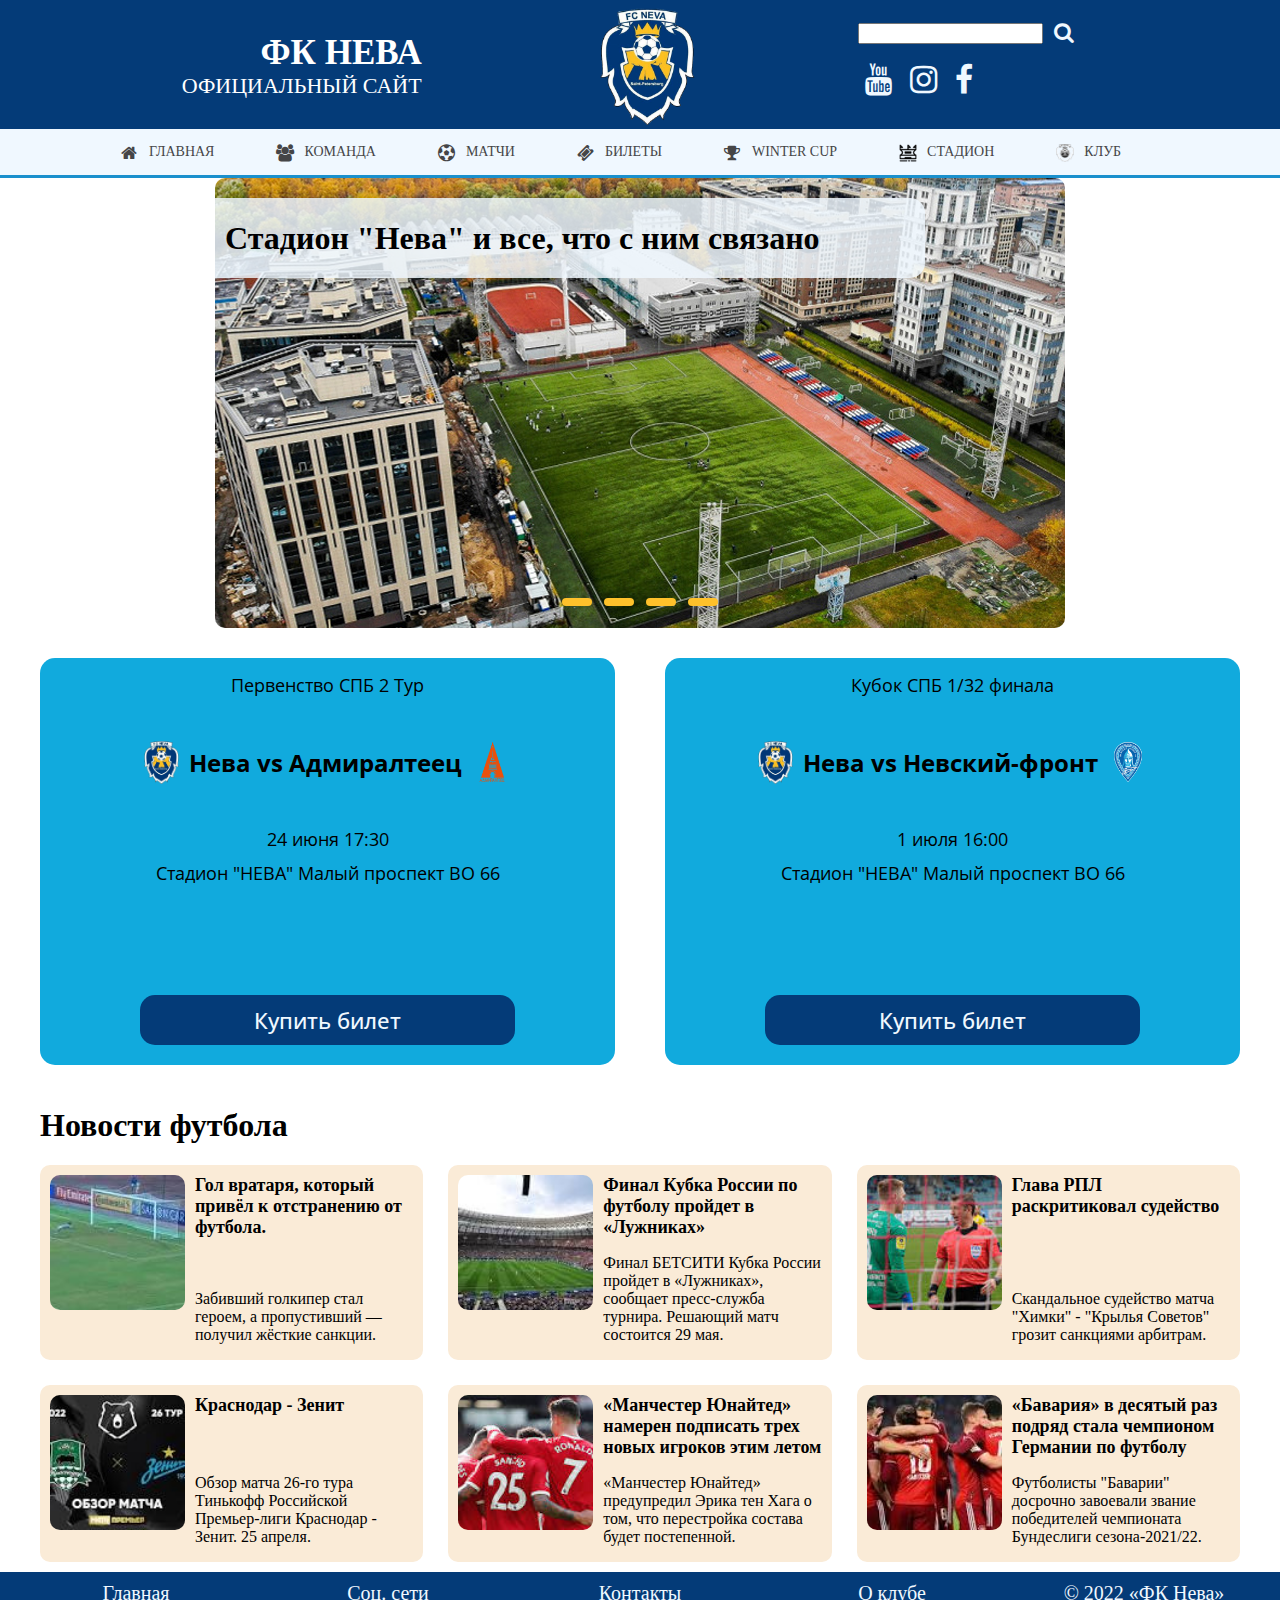
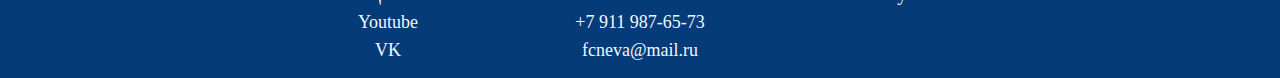
<file: DropMeFiles_c2XjN/index.html>
<!doctype html>
<html lang="ru">
<head>
	<meta charset="UTF-8">
	<link rel="stylesheet" href="css/font-awesome.css" type="text/css">
	<link rel="stylesheet" href="css/style.css" type="text/css">
	<link href="https://fonts.googleapis.com/css?family=Cuprum" rel="stylesheet">
	<link rel="preconnect" href="https://fonts.googleapis.com">
	<link rel="shortcut icon" href="/favicon.ico" type="image/x-icon" />
<link rel="preconnect" href="https://fonts.gstatic.com" crossorigin>
<link href="https://fonts.googleapis.com/css2?family=Open+Sans:wght@300;400;700&display=swap" rel="stylesheet">
	<title>Top menu</title>
</head>
<body>
	<header>
		<div class="row-head">
			<div class="col-left">
				<div class="main-text">
					ФК НЕВА
				</div>
				<div class="second-text">
					ОФИЦИАЛЬНЫЙ САЙТ
				</div>
			</div>
			<div class="col-center">
				<div class="my-header">
					<a href="file:///C:/Users/futbk/Downloads/DropMeFiles_c2XjN/index.html">
						<img src=".//img/NEVAlogo.png" alt="Наш логотип">
					</a>
				</div>
			</div>
			<div class="col-right">
				<div class="searcher">
					<input>
					<i class=" fa fa-lg fa-solid fa-search"></i>
				</div>
				<div class="third">		
					<i class="fa fa-2x fa-brands fa-youtube"></i>
					<i class="fa fa-2x fa-brands fa-instagram"></i>
					<i class="fa fa-2x fa-brands fa-facebook"></i>
				</div>
			</div>
		</div>
	
		<nav class="dws-menu">
			<ul>
				<li><a href="index.html"><i class="fa fa-home"></i><p>Главная</p></a></li>
				<li><a href="#"><i class="fa fa-users" aria-hidden="true"></i><p>Команда</p></a>
					<ul>
						<li><a href="#">Основной состав</a>
							<ul>
								<li><a href="#">Вратари</a>
									<ul>
										<li><a href="#">Шаронов С.</a></li>
									</ul>
								</li>
								<li><a href="#">Защитники</a>
									<ul>
										<li><a href="#">Аникиев М.</a></li>
										<li><a href="#">Вдовиченко Р.</a></li>
										<li><a href="#">Сапожников Л.</a></li>
										<li><a href="#">Тарасов П.</a></li>
										<li><a href="#">Маринин И.</a></li>
									</ul>
								</li>
								<li><a href="#">Полузащитники</a>
									<ul>
										<li><a href="#">Аскеров А.</a></li>
										<li><a href="#">Бусин Р.</a></li>
										<li><a href="#">Бояренко В.</a></li>
										<li><a href="#">Павлов В.</a></li>
										<li><a href="#">Тимофеев Д.</a></li>
										<li><a href="#">Царевский К.</a></li>
									</ul>
								</li>
								<li><a href="#">Нападающие</a>
									<ul>
										<li><a href="#">Михайлов Д.</a></li>
										<li><a href="#">Путырский А.</a></li>
										<li><a href="#">Сивохин А.</a></li>
										<li><a href="#">Цатуров Р.</a></li>
									</ul>
								</li>
							</ul>
					</ul>
				</li>
				<li><a href="#"><i class="fa fa-futbol-o" aria-hidden="true"></i><p>Матчи</p></a>
					<ul>
						<li><a href=".//calendar.html">Календарь</a></li>
						<li><a href=".//results.html">Результаты</a></li>
						<li><a href=".//tablescore.html">Таблица</a></li>
					</ul>
				</li>
				<li><a href="#"><i class="fa fa-light fa-ticket"></i><p>Билеты</p></a>
					<ul>
						<li><a href="tickets.html">Билеты на следующий матч</a></li>
					</ul>
				</li>
				<li><a href="wintercup.html"><i class="fa fa-solid fa-trophy"></i><p> Winter Cup</p></a></li>
				<li><a href="stadium.html"><img src=".//img/5574592_football_soccer_sport_sports_stadium_icon.png" alt=""><p> Стадион</p></a></li>
				
				<li><a href="#"><img src=".//img/NEVAlogo1111.png" alt=""><p>Клуб</p></a>
					<ul>
						<li><a href="aboutclub.html">О клубе</a></li>
					</ul>
				</li>
			</ul>
			<div class="bottom"></div>
		</nav>
	</header>
	<div class="slider middle">
		<div class="slides">
			<input type="radio" name="r" id="r1" checked>
			<input type="radio" name="r" id="r2">
			<input type="radio" name="r" id="r3">
			<input type="radio" name="r" id="r4">

			<div class="slide s1">
				<a href="stadium.html">
					<div class="slide-desc"><h1>Стадион "Нева" и все, что с ним связано</h1></div>
					<img src="./img/stadium-slider.jpg" alt="">
				</a>
			</div>
			<div class="slide"><img src="./img/olimp-slider.jpg" alt=""></div>
			<div class="slide">
				<a href="wintercup.html">
					<div class="slide-desc desc3"><h1>Победители WinterCup ЦС Василеостровский</h1></div>
					<img src="./img/sliderphoto.jpg" alt="">
				</a>

			</div>
			<div class="slide">
				<a href="wincup0607.html">
					<div class="slide-desc desc4"><h1>Победители WinterCup 2006/2007 г.р СШОР Кировского района</h1></div>
					<img src="./img/slider0607.jpg" alt="">
				</a>
				
			</div>

			<div class="navigation">
				<label for="r1" class="bar"></label>
				<label for="r2" class="bar"></label>
				<label for="r3" class="bar"></label>
				<label for="r4" class="bar"></label>
			</div>
		</div>
	</div>
	<div class="container">
		<div class="grid-body">
			<div class="matches match-2">
				<div class="pre-title">
					Первенство СПБ 2 Тур
				</div>
				<div class="title-1">
					<div class="img-first-team"><img src=".//img/NEVAlogo.png" alt=""></div>
					<div class="title-text">Нева vs Адмиралтеец</div>
					<div class="img-second-team"><img src=".//img/Admir-logo.png" alt=""></div>
				</div>
				<div class="descriptions">
					24 июня 17:30
					<div class="stadium">Стадион "НЕВА" Малый проспект ВО 66</div>	
				</div>
				<a href="tickets.html"><div class="buy-tickets">Купить билет</div></a>
			</div>
			<div class="matches match-3">
				<div class="pre-title">
					Кубок СПБ 1/32 финала
				</div>
				<div class="title-1">
					<div class="img-first-team"><img src=".//img/NEVAlogo.png" alt=""></div>
					<div class="title-text">Нева vs Невский-фронт</div>
					<div class="img-second-team"><img src=".//img/NevFront-logo.png" alt=""></div>
				</div>
				<div class="descriptions">
					1 июля 16:00
					<div class="stadium">Стадион "НЕВА" Малый проспект ВО 66</div>	
				</div>
				<a href="tickets.html"><div class="buy-tickets">Купить билет</div></a>
			</div>
		</div>
	</div>
	<div class="container">
		<h1>Новости футбола</h1>
		<div class="news">
			<a href="https://www.championat.com/football/article-4676353-gol-vratarya-v-futbole-video-zhasurbek-umrzakov-zabil-v-matche-uzbekistan-kndr-v-2016-godu-ban-chana-pek-ho.html" class="each-news">
				<div class="img-for-news"><img  src="./img/news1.jpg" alt=""></div>
				<div class="description-news">
					<div class="title-news">Гол вратаря, который привёл к отстранению от футбола. </div>
					<p>Забивший голкипер стал героем, а пропустивший — получил жёсткие санкции.</p>
				</div>
			</a>
			<a href="https://www.sport-express.ru/football/rus_cup/news/final-betsiti-kubka-rossii-proydet-v-luzhnikah-1920035/" class="each-news">
				<div class="img-for-news"><img src="./img/news2.jpg" alt=""></div>
				<div class="description-news">
					<div class="title-news">Финал Кубка России по футболу пройдет в «Лужниках»</div>
					<p>Финал БЕТСИТИ Кубка России пройдет в «Лужниках», сообщает пресс-служба турнира. Решающий матч состоится 29 мая.</p>
				</div>
			</a>
			<a href="https://samaragis.ru/glava-rpl-raskritikoval-sudestvo-na-matche-krylja-sovetov-himki/" class="each-news">
				<div class="img-for-news"><img src="./img/news3.jpg" alt=""></div>
				<div class="description-news">
					<div class="title-news">Глава РПЛ раскритиковал судейство</div>
					<p>Скандальное судейство матча "Химки" - "Крылья Советов" грозит санкциями арбитрам.</p>
				</div>
			</a>
			<a href="https://news.sportbox.ru/Vidy_sporta/Futbol/Russia/premier_league/spbvideo_NI1577078_clip_Krasnodar___Zenit_Goly_i_luchshije_momenty_video_Tinkoff_Rossijskaja_Premjer_Liga_Futbol" class="each-news">
				<div class="img-for-news"><img src="./img/news4.jpg" alt=""></div>
				<div class="description-news">
					<div class="title-news">Краснодар - Зенит</div>
					<p>Обзор матча 26-го тура Тинькофф Российской Премьер-лиги Краснодар - Зенит. 25 апреля.</p>
				</div>
			</a>
			<a href="https://manutd.one/news/10171-espn-junajted-nameren-podpisat-treh-novyh-igrokov-jetim-letom.html" class="each-news">
				<div class="img-for-news"><img src="./img/news5.jpg" alt=""></div>
				<div class="description-news">
					<div class="title-news">«Манчестер Юнайтед» намерен подписать трех новых игроков этим летом</div>
					<p>«Манчестер Юнайтед» предупредил Эрика тен Хага о том, что перестройка состава будет постепенной.</p>
				</div>
			</a>
			<a class="each-news" href="https://www.sport-interfax.ru/837579">
				<div class="img-for-news"><img src="./img/news6.jpg" alt=""></div>
				<div class="description-news">
					<div class="title-news">«Бавария» в десятый раз подряд стала чемпионом Германии по футболу</div>
					<p>Футболисты "Баварии" досрочно завоевали звание победителей чемпионата Бундеслиги сезона-2021/22.</p>
				</div>
			</a>
		</div>
	</div>
	<div class="footer">
		<footer>
			<div class="main-footer">
				<div><a href="index.html">Главная</a></div>
				<div>Соц. сети<br>
					<a href="https://www.youtube.com/c/MatchTV"><p> Youtube</p></a>
					<a href="https://vk.com/club14193076"><p>VK</p></a></div>
				<div>Контакты<br>
					<p>+7 911 987-65-73 </p>
					<p>fcneva@mail.ru </p> 
				</div>
				<div><a href="aboutclub.html">О клубе</a></div>
				<div>© 2022 «ФК Нева»</div>		
			</div>
		</footer>
	</div>
</body>
</html>
</file>
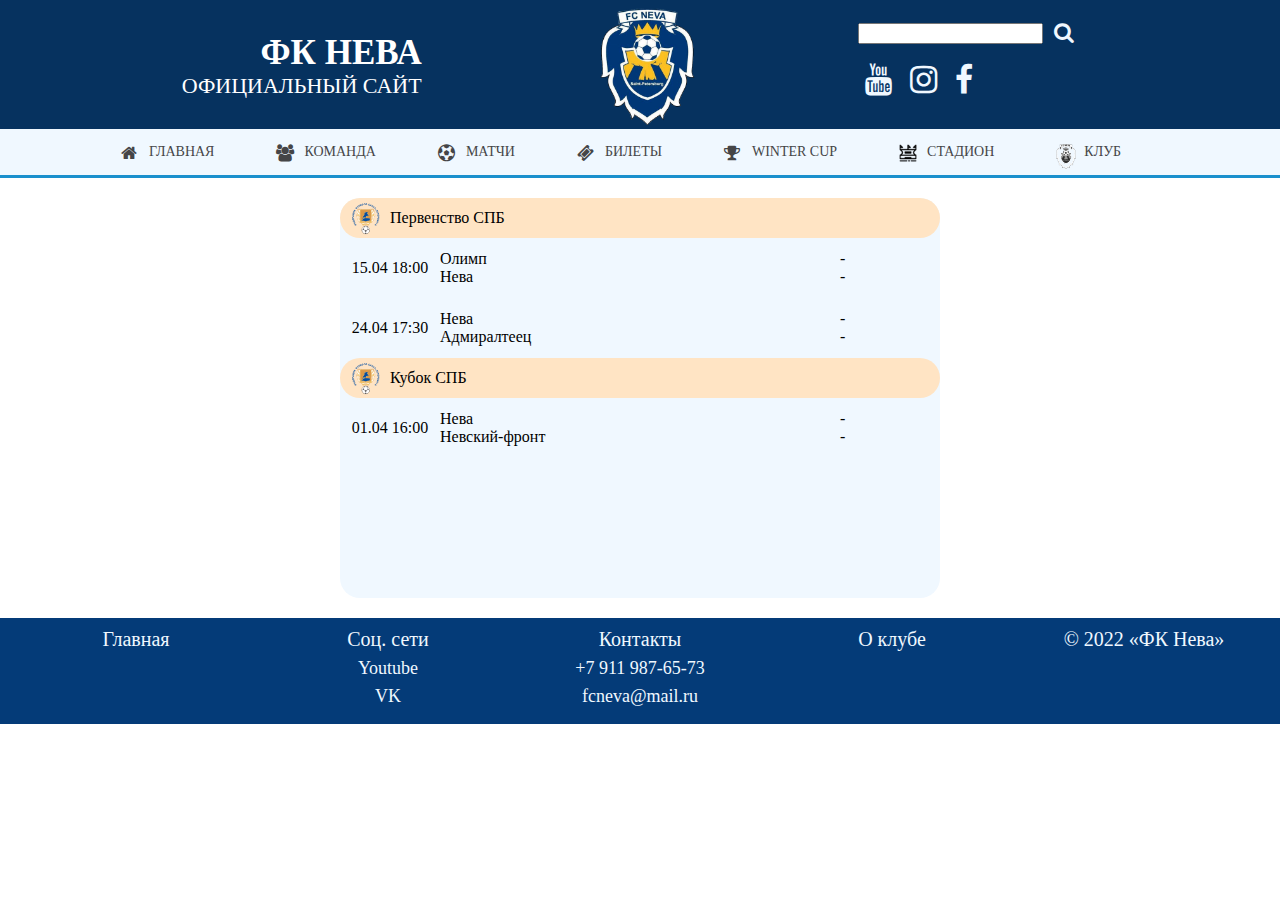
<file: DropMeFiles_c2XjN/calendar.html>
<!doctype html>
<html lang="ru">
<head>
	<meta charset="UTF-8">
    <link rel="stylesheet" href=".//css/style-calendar.css" type="text/css">
	<link rel="stylesheet" href="css/font-awesome.css" type="text/css">
    <link href="https://fonts.googleapis.com/css?family=Cuprum" rel="stylesheet">
	<link rel="preconnect" href="https://fonts.googleapis.com">
    <link rel="preconnect" href="https://fonts.gstatic.com" crossorigin>
    <link href="https://fonts.googleapis.com/css2?family=Open+Sans:wght@300;400;700&display=swap" rel="stylesheet">
	<title>Top menu</title>
</head>
<body>
	<header>
		<div class="row-head">
			<div class="col-left">
				<div class="main-text">
					ФК НЕВА
				</div>
				<div class="second-text">
					ОФИЦИАЛЬНЫЙ САЙТ
				</div>
			</div>
			<div class="col-center">
				<div class="my-header">
					<a href="file:///C:/Users/futbk/Downloads/DropMeFiles_c2XjN/index.html">
						<img width = 95px src=".//img/NEVAlogo.png" alt="Наш логотип">
					</a>
				</div>
			</div>
			<div class="col-right">
				<div class="searcher">
					<input>
					<i class=" fa fa-lg fa-solid fa-search"></i>
				</div>
				<div class="third">		
					<i class="fa fa-2x fa-brands fa-youtube"></i>
					<i class="fa fa-2x fa-brands fa-instagram"></i>
					<i class="fa fa-2x fa-brands fa-facebook"></i>
				</div>
			</div>
		</div>
		<nav class="dws-menu">
			<ul>
				<li><a href="index.html"><i class="fa fa-home"></i><p>Главная</p></a></li>
				<li><a href="#"><i class="fa fa-users" aria-hidden="true"></i><p>Команда</p></a>
					<ul>
						<li><a href="#">Основной состав</a>
							<ul>
								<li><a href="#">Вратари</a>
									<ul>
										<li><a href="#">Шаронов С.</a></li>
									</ul>
								</li>
								<li><a href="#">Защитники</a>
									<ul>
										<li><a href="#">Аникиев М.</a></li>
										<li><a href="#">Вдовиченко Р.</a></li>
										<li><a href="#">Сапожников Л.</a></li>
										<li><a href="#">Тарасов П.</a></li>
										<li><a href="#">Маринин И.</a></li>
									</ul>
								</li>
								<li><a href="#">Полузащитники</a>
									<ul>
										<li><a href="#">Аскеров А.</a></li>
										<li><a href="#">Бусин Р.</a></li>
										<li><a href="#">Бояренко В.</a></li>
										<li><a href="#">Павлов В.</a></li>
										<li><a href="#">Тимофеев Д.</a></li>
										<li><a href="#">Царевский К.</a></li>
									</ul>
								</li>
								<li><a href="#">Нападающие</a>
									<ul>
										<li><a href="#">Михайлов Д.</a></li>
										<li><a href="#">Путырский А.</a></li>
										<li><a href="#">Сивохин А.</a></li>
										<li><a href="#">Цатуров Р.</a></li>
									</ul>
								</li>
							</ul>
					</ul>
				</li>
				<li><a href="#"><i class="fa fa-futbol-o" aria-hidden="true"></i><p>Матчи</p></a>
					<ul>
						<li><a href=".//calendar.html">Календарь</a></li>
						<li><a href=".//results.html">Результаты</a></li>
						<li><a href=".//tablescore.html">Таблица</a></li>
					</ul>
				</li>
				<li><a href="#"><i class="fa fa-light fa-ticket"></i><p>Билеты</p></a>
					<ul>
						<li><a href="tickets.html">Билеты на следующий матч</a></li>
					</ul>
				</li>
				<li><a href="wintercup.html"><i class="fa fa-solid fa-trophy"></i><p> Winter Cup</p></a></li>
				<li><a href="stadium.html"><img width = "18px", height="18px" src=".//img/5574592_football_soccer_sport_sports_stadium_icon.png"><p> Стадион</p></a></li>
				
				<li><a href="#"><img width="20px" src=".//img/NEVAlogo1111.png" alt=""><p>Клуб</p></a>
					<ul>
						<li><a href="aboutclub.html">О клубе</a></li>
					</ul>
				</li>
			</ul>
			<div class="bottom"></div>
		</nav>
	</header>
	<div class="main">
		<div class="name-event">
			<img width="35px" src=".//img/ffspb-logo.png" alt="">
			<div>Первенство СПБ</div>
		</div>
		<div class="next-match">
			15.04 18:00
			<div class="club-names">
				<div>Олимп</div>
				<div>Нева</div>
			</div>
			<div class="score">
				<div>-</div>
				<div>-</div>
			</div>
			24.04 17:30
			<div class="club-names">
				<div>Нева</div>
				<div>Адмиралтеец</div>
			</div>
			<div class="score">
				<div>-</div>
				<div>-</div>
			</div>

		</div>
		<div class="name-event">
			<img width="35px" src=".//img/ffspb-logo.png" alt="">
			<div>Кубок СПБ</div>
		</div>
		<div class="next-match">
			01.04 16:00
			<div class="club-names">
				<div>Нева</div>
				<div>Невский-фронт</div>
			</div>
			<div class="score">
				<div>-</div>
				<div>-</div>
			</div>
		</div>
	</div>
	<div class="footer">
		<footer>
			<div class="main-footer">
				<div><a href="index.html">Главная</a></div>
				<div>Соц. сети<br>
					<a href="https://www.youtube.com/c/MatchTV"><p> Youtube</p></a>
					<a href="https://vk.com/club14193076"><p>VK</p></a></div>
				<div>Контакты<br>
					<p>+7 911 987-65-73 </p>
					<p>fcneva@mail.ru </p> 
				</div>
				<div><a href="aboutclub.html">О клубе</a></div>
				<div>© 2022 «ФК Нева»</div>		
			</div>
		</footer>
	</div>
</body>
</html>
</file>
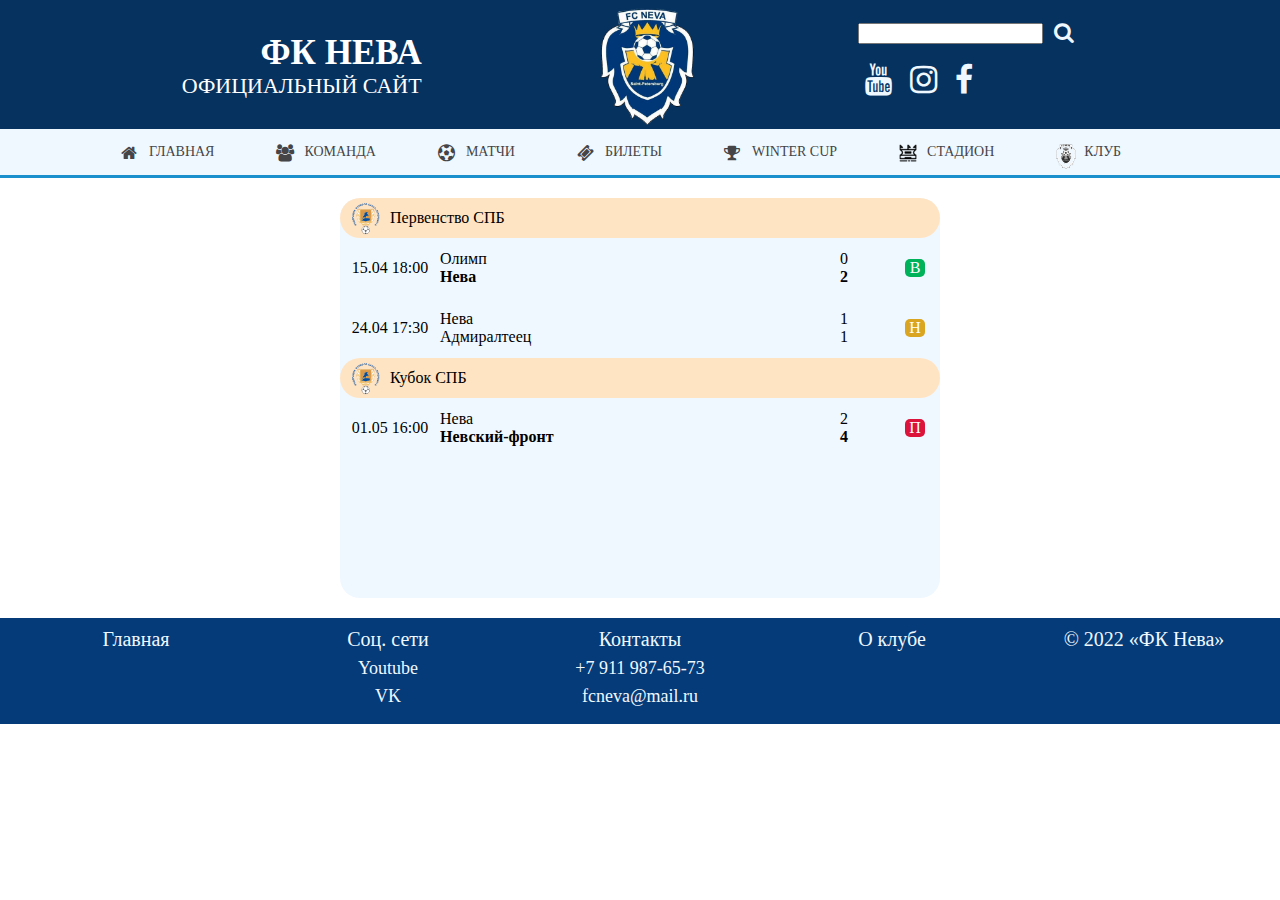
<file: DropMeFiles_c2XjN/results.html>
<!doctype html>
<html lang="ru">
<head>
	<meta charset="UTF-8">
    <link rel="stylesheet" href=".//css/style-results.css" type="text/css">
	<link rel="stylesheet" href="css/font-awesome.css" type="text/css">
    <link href="https://fonts.googleapis.com/css?family=Cuprum" rel="stylesheet">
	<link rel="preconnect" href="https://fonts.googleapis.com">
    <link rel="preconnect" href="https://fonts.gstatic.com" crossorigin>
    <link href="https://fonts.googleapis.com/css2?family=Open+Sans:wght@300;400;700&display=swap" rel="stylesheet">
	<title>Top menu</title>
</head>
<body>
	<header>
		<div class="row-head">
			<div class="col-left">
				<div class="main-text">
					ФК НЕВА
				</div>
				<div class="second-text">
					ОФИЦИАЛЬНЫЙ САЙТ
				</div>
			</div>
			<div class="col-center">
				<div class="my-header">
					<a href="file:///C:/Users/futbk/Downloads/DropMeFiles_c2XjN/index.html">
						<img width = 95px src=".//img/NEVAlogo.png" alt="Наш логотип">
					</a>
				</div>
			</div>
			<div class="col-right">
				<div class="searcher">
					<input>
					<i class=" fa fa-lg fa-solid fa-search"></i>
				</div>
				<div class="third">		
					<i class="fa fa-2x fa-brands fa-youtube"></i>
					<i class="fa fa-2x fa-brands fa-instagram"></i>
					<i class="fa fa-2x fa-brands fa-facebook"></i>
				</div>
			</div>
		</div>
		<nav class="dws-menu">
			<ul>
				<li><a href="index.html"><i class="fa fa-home"></i><p>Главная</p></a></li>
				<li><a href="#"><i class="fa fa-users" aria-hidden="true"></i><p>Команда</p></a>
					<ul>
						<li><a href="#">Основной состав</a>
							<ul>
								<li><a href="#">Вратари</a>
									<ul>
										<li><a href="#">Шаронов С.</a></li>
									</ul>
								</li>
								<li><a href="#">Защитники</a>
									<ul>
										<li><a href="#">Аникиев М.</a></li>
										<li><a href="#">Вдовиченко Р.</a></li>
										<li><a href="#">Сапожников Л.</a></li>
										<li><a href="#">Тарасов П.</a></li>
										<li><a href="#">Маринин И.</a></li>
									</ul>
								</li>
								<li><a href="#">Полузащитники</a>
									<ul>
										<li><a href="#">Аскеров А.</a></li>
										<li><a href="#">Бусин Р.</a></li>
										<li><a href="#">Бояренко В.</a></li>
										<li><a href="#">Павлов В.</a></li>
										<li><a href="#">Тимофеев Д.</a></li>
										<li><a href="#">Царевский К.</a></li>
									</ul>
								</li>
								<li><a href="#">Нападающие</a>
									<ul>
										<li><a href="#">Михайлов Д.</a></li>
										<li><a href="#">Путырский А.</a></li>
										<li><a href="#">Сивохин А.</a></li>
										<li><a href="#">Цатуров Р.</a></li>
									</ul>
								</li>
							</ul>
					</ul>
				</li>
				<li><a href="#"><i class="fa fa-futbol-o" aria-hidden="true"></i><p>Матчи</p></a>
					<ul>
						<li><a href=".//calendar.html">Календарь</a></li>
						<li><a href=".//results.html">Результаты</a></li>
						<li><a href=".//tablescore.html">Таблица</a></li>
					</ul>
				</li>
				<li><a href="#"><i class="fa fa-light fa-ticket"></i><p>Билеты</p></a>
					<ul>
						<li><a href="tickets.html">Билеты на следующий матч</a></li>
					</ul>
				</li>
				<li><a href="wintercup.html"><i class="fa fa-solid fa-trophy"></i><p> Winter Cup</p></a></li>
				<li><a href="stadium.html"><img width = "18px", height="18px" src=".//img/5574592_football_soccer_sport_sports_stadium_icon.png"><p> Стадион</p></a></li>
				
				<li><a href="#"><img width="20px" src=".//img/NEVAlogo1111.png" alt=""><p>Клуб</p></a>
					<ul>
						<li><a href="aboutclub.html">О клубе</a></li>
					</ul>
				</li>
			</ul>
			<div class="bottom"></div>
		</nav>
	</header>
	<div class="main">
		<div class="name-event">
			<img width="35px" src=".//img/ffspb-logo.png" alt="">
			<div>Первенство СПБ</div>
		</div>
		<div class="next-match">
			15.04 18:00
			<div class="club-names">
				<div>Олимп</div>
				<div id="win">Нева</div>
			</div>
			<div class="score">
				<div>0</div>
				<div id="win">2</div>
			</div>
            <div id="victory" class="result">В</div>
			24.04 17:30
			<div class="club-names">
				<div>Нева</div>
				<div>Адмиралтеец</div>
			</div>
			<div class="score">
				<div>1</div>
				<div>1</div>
			</div>
            <div id="draw" class="result">Н</div>
		</div>
		<div class="name-event">
			<img width="35px" src=".//img/ffspb-logo.png" alt="">
			<div>Кубок СПБ</div>
		</div>
		<div class="next-match">
			01.05 16:00
			<div class="club-names">
				<div>Нева</div>
				<div id="win">Невский-фронт</div>
			</div>
			<div class="score">
				<div>2</div>
				<div id="win">4</div>
			</div>
            <div id="lose" class="result">П</div>
		</div>
	</div>
	<div class="footer">
		<footer>
			<div class="main-footer">
				<div><a href="index.html">Главная</a></div>
				<div>Соц. сети<br>
					<a href="https://www.youtube.com/c/MatchTV"><p> Youtube</p></a>
					<a href="https://vk.com/club14193076"><p>VK</p></a></div>
				<div>Контакты<br>
					<p>+7 911 987-65-73 </p>
					<p>fcneva@mail.ru </p> 
				</div>
				<div><a href="aboutclub.html">О клубе</a></div>
				<div>© 2022 «ФК Нева»</div>		
			</div>
		</footer>
	</div>
</body>
</html>
</file>
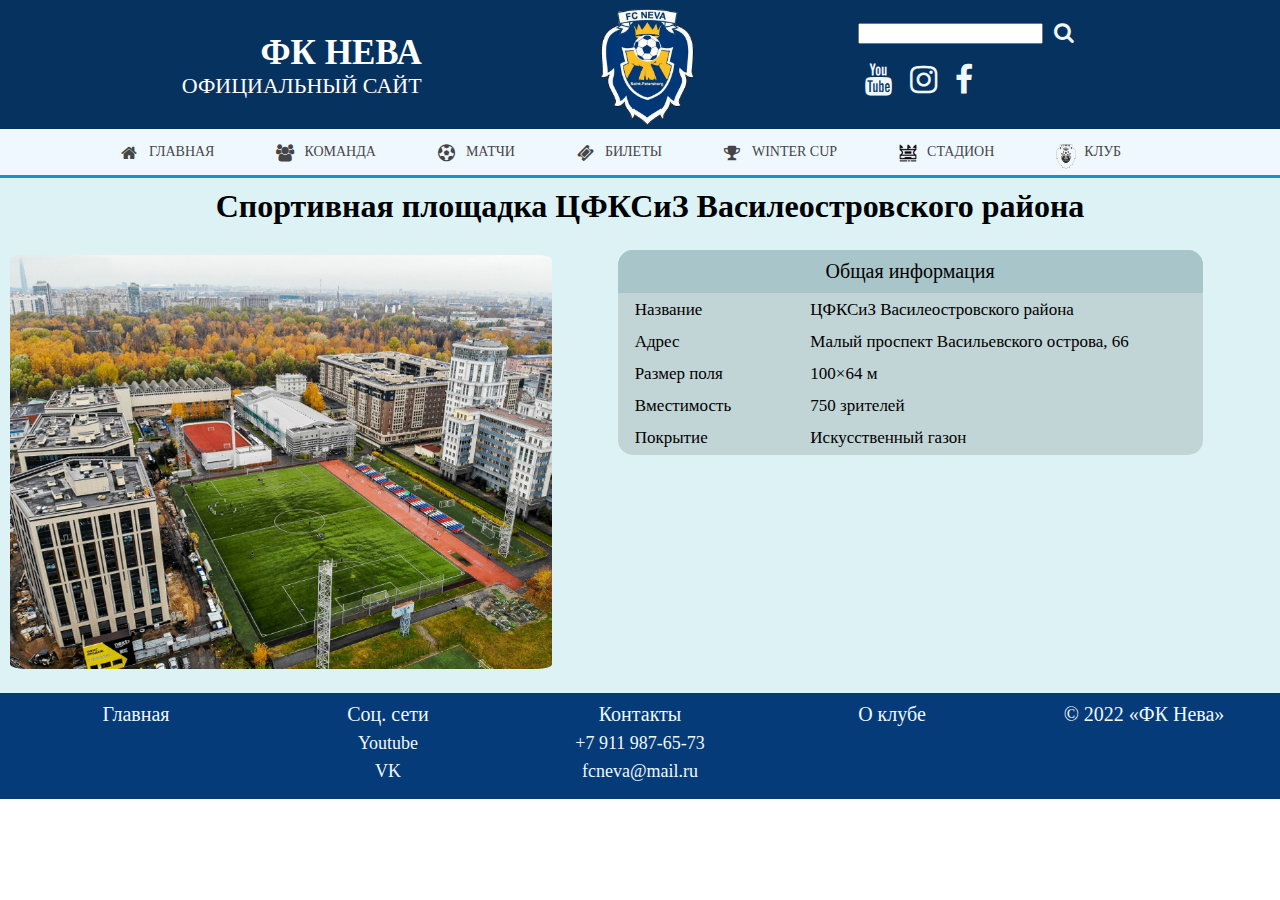
<file: DropMeFiles_c2XjN/stadium.html>
<!doctype html>
<html lang="ru">
<head>
	<meta charset="UTF-8">
	<link rel="stylesheet" href="css/font-awesome.css" type="text/css">
	<link rel="stylesheet" href="css/stadium.css" type="text/css">
	<link href="https://fonts.googleapis.com/css?family=Cuprum" rel="stylesheet">
	<link rel="preconnect" href="https://fonts.googleapis.com">
<link rel="preconnect" href="https://fonts.gstatic.com" crossorigin>
<link href="https://fonts.googleapis.com/css2?family=Open+Sans:wght@300;400;700&display=swap" rel="stylesheet">
	<title>Top menu</title>
</head>
<body>
	<header>
		<div class="row-head">
			<div class="col-left">
				<div class="main-text">
					ФК НЕВА
				</div>
				<div class="second-text">
					ОФИЦИАЛЬНЫЙ САЙТ
				</div>
			</div>
			<div class="col-center">
				<div class="my-header">
					<a href="file:///C:/Users/futbk/Downloads/DropMeFiles_c2XjN/index.html">
						<img width = 95px src=".//img/NEVAlogo.png" alt="Наш логотип">
					</a>
				</div>
			</div>
			<div class="col-right">
				<div class="searcher">
					<input>
					<i class=" fa fa-lg fa-solid fa-search"></i>
				</div>
				<div class="third">		
					<i class="fa fa-2x fa-brands fa-youtube"></i>
					<i class="fa fa-2x fa-brands fa-instagram"></i>
					<i class="fa fa-2x fa-brands fa-facebook"></i>
				</div>
			</div>
			
	
		</div>
	
		<nav class="dws-menu">
			<ul>
				<li><a href="index.html"><i class="fa fa-home"></i><p>Главная</p></a></li>
				<li><a href="#"><i class="fa fa-users" aria-hidden="true"></i><p>Команда</p></a>
					<ul>
						<li><a href="#">Основной состав</a>
							<ul>
								<li><a href="#">Вратари</a>
									<ul>
										<li><a href="#">Шаронов С.</a></li>
									</ul>
								</li>
								<li><a href="#">Защитники</a>
									<ul>
										<li><a href="#">Аникиев М.</a></li>
										<li><a href="#">Вдовиченко Р.</a></li>
										<li><a href="#">Сапожников Л.</a></li>
										<li><a href="#">Тарасов П.</a></li>
										<li><a href="#">Маринин И.</a></li>
									</ul>
								</li>
								<li><a href="#">Полузащитники</a>
									<ul>
										<li><a href="#">Аскеров А.</a></li>
										<li><a href="#">Бусин Р.</a></li>
										<li><a href="#">Бояренко В.</a></li>
										<li><a href="#">Павлов В.</a></li>
										<li><a href="#">Тимофеев Д.</a></li>
										<li><a href="#">Царевский К.</a></li>
									</ul>
								</li>
								<li><a href="#">Нападающие</a>
									<ul>
										<li><a href="#">Михайлов Д.</a></li>
										<li><a href="#">Путырский А.</a></li>
										<li><a href="#">Сивохин А.</a></li>
										<li><a href="#">Цатуров Р.</a></li>
									</ul>
								</li>
							</ul>
					</ul>
				</li>
				<li><a href="#"><i class="fa fa-futbol-o" aria-hidden="true"></i><p>Матчи</p></a>
					<ul>
						<li><a href=".//calendar.html">Календарь</a></li>
						<li><a href=".//results.html">Результаты</a></li>
						<li><a href=".//tablescore.html">Таблица</a></li>
					</ul>
				</li>
				<li><a href="#"><i class="fa fa-light fa-ticket"></i><p>Билеты</p></a>
					<ul>
						<li><a href="tickets.html">Билеты на следующий матч</a></li>
					</ul>
				</li>
				<li><a href="wintercup.html"><i class="fa fa-solid fa-trophy"></i><p> Winter Cup</p></a></li>
				<li><a href="stadium.html"><img width = "18px", height="18px" src=".//img/5574592_football_soccer_sport_sports_stadium_icon.png"><p> Стадион</p></a></li>
				
				<li><a href="#"><img width="20px" src=".//img/NEVAlogo1111.png" alt=""><p>Клуб</p></a>
					<ul>
						<li><a href="aboutclub.html">О клубе</a></li>
					</ul>
				</li>
			</ul>
			<div class="bottom"></div>
		</nav>
	</header>
    <div class="container">
        <h1>Спортивная площадка ЦФКСиЗ Василеостровского района</h1>
        <div class="map-photo">
            <script type="text/javascript" charset="utf-8" async src="https://api-maps.yandex.ru/services/constructor/1.0/js/?um=constructor%3A4351c0b6d51a8130cbec5601ef088fe3d07a2174c10c40f01bab3da8af246fdb&amp;width=500&amp;height=400&amp;lang=ru_RU&amp;scroll=true"></script>
            <img src="./img/newstadium-photo.jpg" alt="">
        </div>
        <div class="general">
            <div class="head">
                Общая информация
            </div>
            <table>
                <colgroup>
                    <col style="width: 30%">
                    <col style="width: 70%">
                </colgroup>
                <tr>
                    <td>Название</td>
                    <td>ЦФКСиЗ Василеостровского района</td>
                </tr>
                <tr>
                    <td>Адрес</td>
                    <td>Малый проспект Васильевского острова, 66</td>
                </tr>
                <tr>
                    <td>Размер поля</td>
                    <td>100×64 м</td>
                </tr>
                <tr>
                    <td>Вместимость</td>
                    <td>750 зрителей</td>
                </tr>
                <tr>
                    <td>Покрытие</td>
                    <td>Искусственный газон</td>
                </tr>
            </table>
        </div>
		
    </div>
	<div class="footer">
		<footer>
			<div class="main-footer">
				<div><a href="index.html">Главная</a></div>
				<div>Соц. сети<br>
					<a href="https://www.youtube.com/c/MatchTV"><p> Youtube</p></a>
					<a href="https://vk.com/club14193076"><p>VK</p></a></div>
				<div>Контакты<br>
					<p>+7 911 987-65-73 </p>
					<p>fcneva@mail.ru </p> 
				</div>
				<div><a href="aboutclub.html">О клубе</a></div>
				<div>© 2022 «ФК Нева»</div>		
			</div>
		</footer>
	</div>
</body>
</html>
</file>
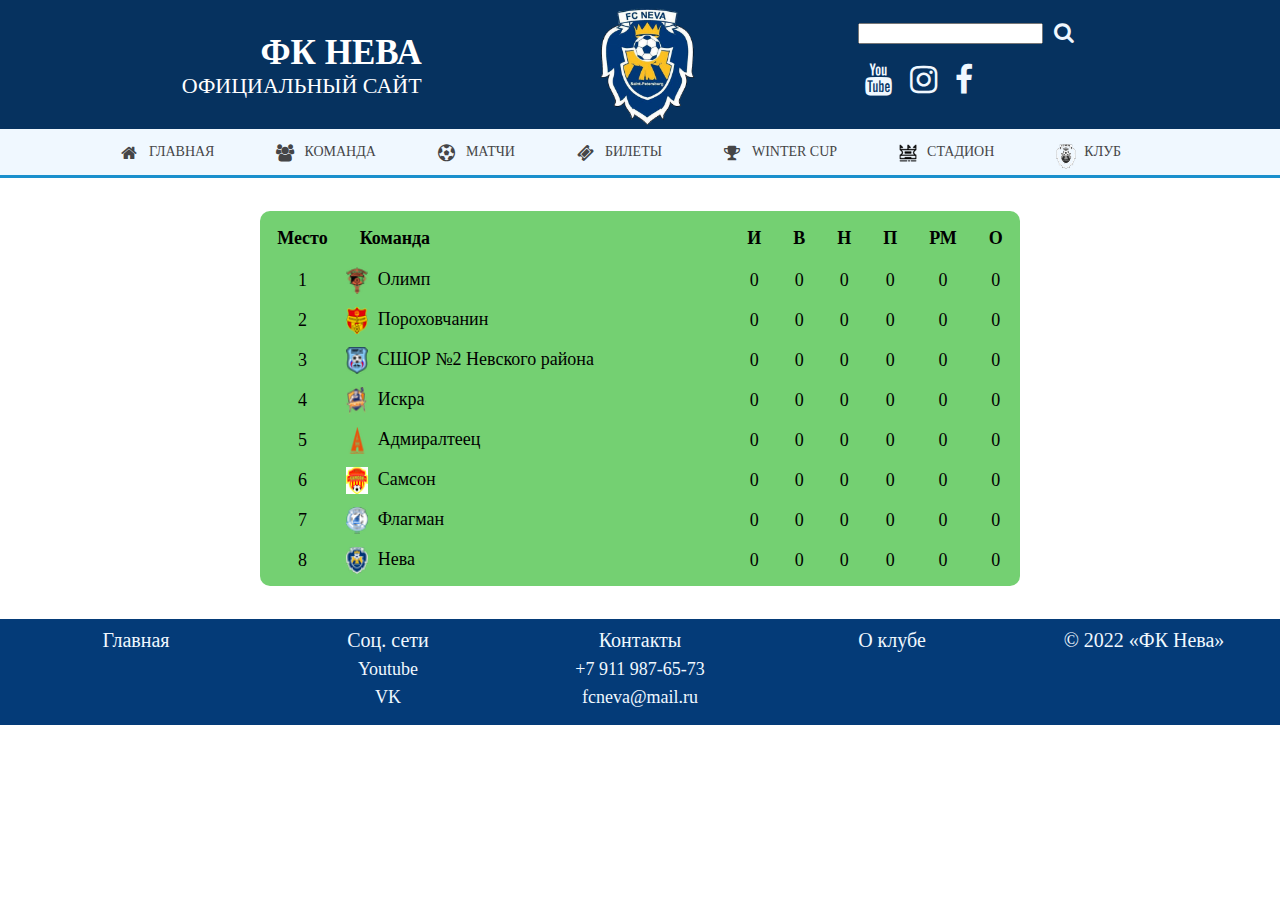
<file: DropMeFiles_c2XjN/tablescore.html>
<!doctype html>
<html lang="ru">
<head>
	<meta charset="UTF-8">
	<link rel="stylesheet" href="css/font-awesome.css" type="text/css">
	<link rel="stylesheet" href="css/style-tablescore.css" type="text/css">
	<link href="https://fonts.googleapis.com/css?family=Cuprum" rel="stylesheet">
	<link rel="preconnect" href="https://fonts.googleapis.com">
<link rel="preconnect" href="https://fonts.gstatic.com" crossorigin>
<link href="https://fonts.googleapis.com/css2?family=Open+Sans:wght@300;400;700&display=swap" rel="stylesheet">
	<title>Top menu</title>
</head>
<body>
	<header>
		<div class="row-head">
			<div class="col-left">
				<div class="main-text">
					ФК НЕВА
				</div>
				<div class="second-text">
					ОФИЦИАЛЬНЫЙ САЙТ
				</div>
			</div>
			<div class="col-center">
				<div class="my-header">
					<a href="file:///C:/Users/futbk/Downloads/DropMeFiles_c2XjN/index.html">
						<img width = 95px src=".//img/NEVAlogo.png" alt="Наш логотип">
					</a>
				</div>
			</div>
			<div class="col-right">
				<div class="searcher">
					<input>
					<i class=" fa fa-lg fa-solid fa-search"></i>
				</div>
				<div class="third">		
					<i class="fa fa-2x fa-brands fa-youtube"></i>
					<i class="fa fa-2x fa-brands fa-instagram"></i>
					<i class="fa fa-2x fa-brands fa-facebook"></i>
				</div>
			</div>
			
	
		</div>
	
		<nav class="dws-menu">
			<ul>
				<li><a href="index.html"><i class="fa fa-home"></i><p>Главная</p></a></li>
				<li><a href="#"><i class="fa fa-users" aria-hidden="true"></i><p>Команда</p></a>
					<ul>
						<li><a href="#">Основной состав</a>
							<ul>
								<li><a href="#">Вратари</a>
									<ul>
										<li><a href="#">Шаронов С.</a></li>
									</ul>
								</li>
								<li><a href="#">Защитники</a>
									<ul>
										<li><a href="#">Аникиев М.</a></li>
										<li><a href="#">Вдовиченко Р.</a></li>
										<li><a href="#">Сапожников Л.</a></li>
										<li><a href="#">Тарасов П.</a></li>
										<li><a href="#">Маринин И.</a></li>
									</ul>
								</li>
								<li><a href="#">Полузащитники</a>
									<ul>
										<li><a href="#">Аскеров А.</a></li>
										<li><a href="#">Бусин Р.</a></li>
										<li><a href="#">Бояренко В.</a></li>
										<li><a href="#">Павлов В.</a></li>
										<li><a href="#">Тимофеев Д.</a></li>
										<li><a href="#">Царевский К.</a></li>
									</ul>
								</li>
								<li><a href="#">Нападающие</a>
									<ul>
										<li><a href="#">Михайлов Д.</a></li>
										<li><a href="#">Путырский А.</a></li>
										<li><a href="#">Сивохин А.</a></li>
										<li><a href="#">Цатуров Р.</a></li>
									</ul>
								</li>
							</ul>
					</ul>
				</li>
				<li><a href="#"><i class="fa fa-futbol-o" aria-hidden="true"></i><p>Матчи</p></a>
					<ul>
						<li><a href=".//calendar.html">Календарь</a></li>
						<li><a href=".//results.html">Результаты</a></li>
						<li><a href=".//tablescore.html">Таблица</a></li>
					</ul>
				</li>
				<li><a href="#"><i class="fa fa-light fa-ticket"></i><p>Билеты</p></a>
					<ul>
						<li><a href="tickets.html">Билеты на следующий матч</a></li>
					</ul>
				</li>
				<li><a href="wintercup.html"><i class="fa fa-solid fa-trophy"></i><p> Winter Cup</p></a></li>
				<li><a href="stadium.html"><img width = "18px", height="18px" src=".//img/5574592_football_soccer_sport_sports_stadium_icon.png"><p> Стадион</p></a></li>
				
				<li><a href="#"><img width="20px" src=".//img/NEVAlogo1111.png" alt=""><p>Клуб</p></a>
					<ul>
						<li><a href="aboutclub.html">О клубе</a></li>
					</ul>
				</li>
			</ul>
			<div class="bottom"></div>
		</nav>
	</header>
    <div class="main-container">
        <table>
            <tr>
                <th>Место</th>
                <th id="team">Команда</th>
                <th>И</th>
                <th>В</th>
                <th>Н</th>
                <th>П</th>
                <th>РМ</th>
                <th>О</th>
            </tr>
            <tr>
                <td>1</td>
                <td id="team"><img src=".//img/smallLogos/Olimp-small.png" alt="">Олимп</td>
                <td>0</td>
                <td>0</td>
                <td>0</td>
                <td>0</td>
                <td>0</td>
                <td>0</td>
            </tr>
            <tr>
                <td>2</td>
                <td id="team"><img src=".//img/smallLogos/Poroh-small.png" alt="">Пороховчанин</td>
                <td>0</td>
                <td>0</td>
                <td>0</td>
                <td>0</td>
                <td>0</td>
                <td>0</td>
            </tr>
            <tr>
                <td>3</td>
                <td id="team"><img src=".//img/smallLogos/SevPress-small.png" alt="">СШОР №2 Невского района</td>
                <td>0</td>
                <td>0</td>
                <td>0</td>
                <td>0</td>
                <td>0</td>
                <td>0</td>
            </tr>
            <tr>
                <td>4</td>
                <td id="team"><img src=".//img/smallLogos/Iscra-small.png" alt="">Искра</td>
                <td>0</td>
                <td>0</td>
                <td>0</td>
                <td>0</td>
                <td>0</td>
                <td>0</td>
            </tr>
            <tr>
                <td>5</td>
                <td id="team"><img src=".//img/smallLogos/Admir-small.png" alt="">Адмиралтеец</td>
                <td>0</td>
                <td>0</td>
                <td>0</td>
                <td>0</td>
                <td>0</td>
                <td>0</td>
            </tr>
            <tr>
                <td>6</td>
                <td id="team"><img src=".//img/smallLogos/Samson-small.png" alt="">Самсон</td>
                <td>0</td>
                <td>0</td>
                <td>0</td>
                <td>0</td>
                <td>0</td>
                <td>0</td>
            </tr>
            <tr>
                <td>7</td>
                <td id="team"><img src=".//img/smallLogos/Flagman-small.png" alt="">Флагман</td>
                <td>0</td>
                <td>0</td>
                <td>0</td>
                <td>0</td>
                <td>0</td>
                <td>0</td>
            </tr>
            <tr>
                <td>8</td>
                <td id="team"><img src=".//img/smallLogos/Nevasmall-logo.png" alt="">Нева</td>
                <td>0</td>
                <td>0</td>
                <td>0</td>
                <td>0</td>
                <td>0</td>
                <td>0</td>
            </tr>
        </table>
    </div>

	<div class="footer">
		<footer>
			<div class="main-footer">
				<div><a href="index.html">Главная</a></div>
				<div>Соц. сети<br>
					<a href="https://www.youtube.com/c/MatchTV"><p> Youtube</p></a>
					<a href="https://vk.com/club14193076"><p>VK</p></a></div>
				<div>Контакты<br>
					<p>+7 911 987-65-73 </p>
					<p>fcneva@mail.ru </p> 
				</div>
				<div><a href="aboutclub.html">О клубе</a></div>
				<div>© 2022 «ФК Нева»</div>		
			</div>
		</footer>
	</div>
</body>
</file>
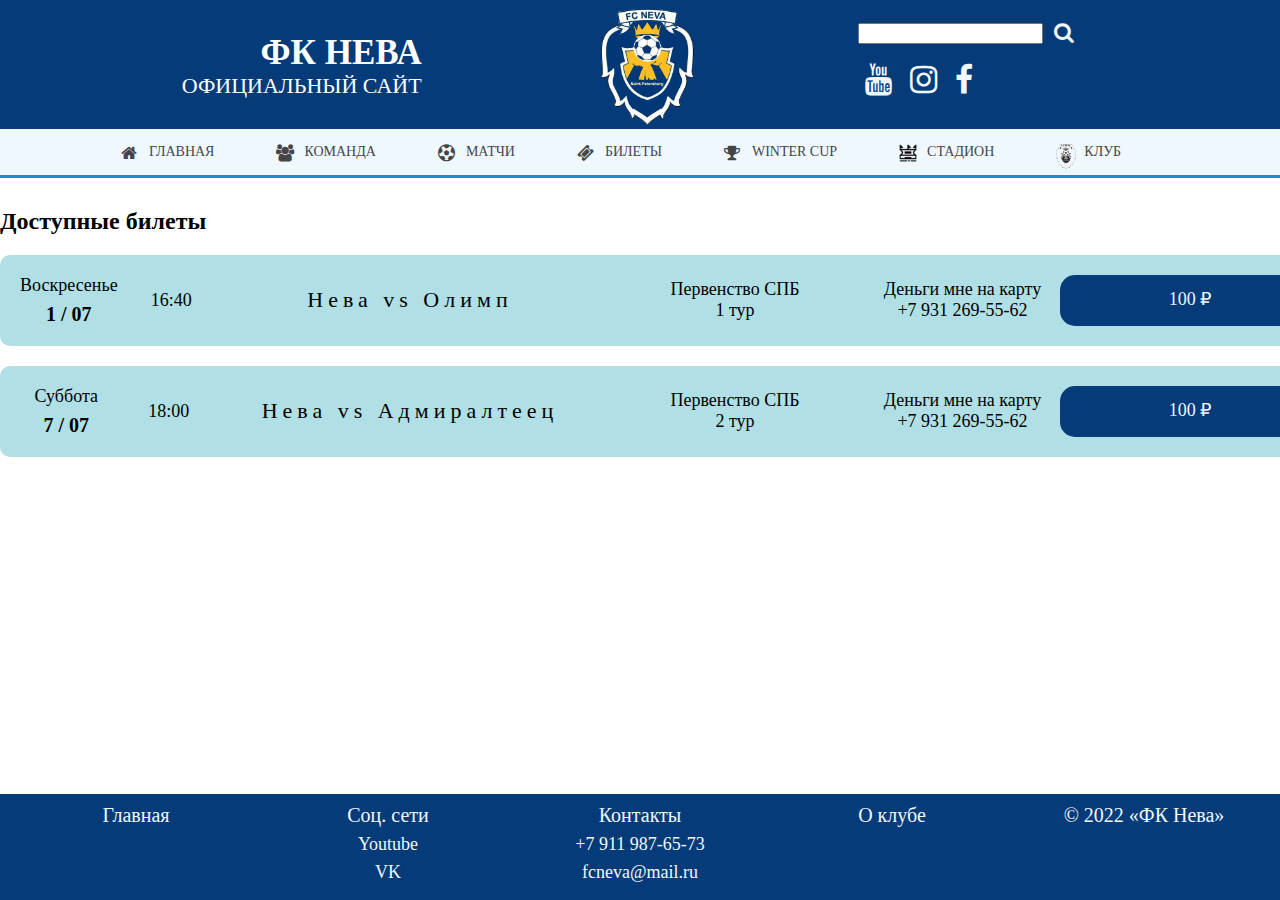
<file: DropMeFiles_c2XjN/tickets.html>
<!doctype html>
<html lang="ru">
<head>
	<meta charset="UTF-8">
	<link rel="stylesheet" href="css/font-awesome.css" type="text/css">
	<link rel="stylesheet" href="css/tickets-style.css" type="text/css">
	<link href="https://fonts.googleapis.com/css?family=Cuprum" rel="stylesheet">
	<link rel="preconnect" href="https://fonts.googleapis.com">
	<link rel="shortcut icon" href="/favicon.ico" type="image/x-icon" />
<link rel="preconnect" href="https://fonts.gstatic.com" crossorigin>
<link href="https://fonts.googleapis.com/css2?family=Open+Sans:wght@300;400;700&display=swap" rel="stylesheet">
	<title>Top menu</title>
</head>
<body>
    <div class="wrapper">
        <header>
            <div class="row-head">
                <div class="col-left">
                    <div class="main-text">
                        ФК НЕВА
                    </div>
                    <div class="second-text">
                        ОФИЦИАЛЬНЫЙ САЙТ
                    </div>
                </div>
                <div class="col-center">
                    <div class="my-header">
                        <a href="file:///C:/Users/futbk/Downloads/DropMeFiles_c2XjN/index.html">
                            <img width = 95px src=".//img/NEVAlogo.png" alt="Наш логотип">
                        </a>
                    </div>
                </div>
                <div class="col-right">
                    <div class="searcher">
                        <input>
                        <i class=" fa fa-lg fa-solid fa-search"></i>
                    </div>
                    <div class="third">		
                        <i class="fa fa-2x fa-brands fa-youtube"></i>
                        <i class="fa fa-2x fa-brands fa-instagram"></i>
                        <i class="fa fa-2x fa-brands fa-facebook"></i>
                    </div>
                </div>
                
        
            </div>
        
            <nav class="dws-menu">
                <ul>
                    <li><a href="index.html"><i class="fa fa-home"></i><p>Главная</p></a></li>
                    <li><a href="#"><i class="fa fa-users" aria-hidden="true"></i><p>Команда</p></a>
                        <ul>
                            <li><a href="#">Основной состав</a>
                                <ul>
                                    <li><a href="#">Вратари</a>
                                        <ul>
                                            <li><a href="#">Шаронов С.</a></li>
                                        </ul>
                                    </li>
                                    <li><a href="#">Защитники</a>
                                        <ul>
                                            <li><a href="#">Аникиев М.</a></li>
                                            <li><a href="#">Вдовиченко Р.</a></li>
                                            <li><a href="#">Сапожников Л.</a></li>
                                            <li><a href="#">Тарасов П.</a></li>
                                            <li><a href="#">Маринин И.</a></li>
                                        </ul>
                                    </li>
                                    <li><a href="#">Полузащитники</a>
                                        <ul>
                                            <li><a href="#">Аскеров А.</a></li>
                                            <li><a href="#">Бусин Р.</a></li>
                                            <li><a href="#">Бояренко В.</a></li>
                                            <li><a href="#">Павлов В.</a></li>
                                            <li><a href="#">Тимофеев Д.</a></li>
                                            <li><a href="#">Царевский К.</a></li>
                                        </ul>
                                    </li>
                                    <li><a href="#">Нападающие</a>
                                        <ul>
                                            <li><a href="#">Михайлов Д.</a></li>
                                            <li><a href="#">Путырский А.</a></li>
                                            <li><a href="#">Сивохин А.</a></li>
                                            <li><a href="#">Цатуров Р.</a></li>
                                        </ul>
                                    </li>
                                </ul>
                        </ul>
                    </li>
                    <li><a href="#"><i class="fa fa-futbol-o" aria-hidden="true"></i><p>Матчи</p></a>
                        <ul>
                            <li><a href=".//calendar.html">Календарь</a></li>
                            <li><a href=".//results.html">Результаты</a></li>
                            <li><a href=".//tablescore.html">Таблица</a></li>
                        </ul>
                    </li>
                    <li><a href="#"><i class="fa fa-light fa-ticket"></i><p>Билеты</p></a>
                        <ul>
                            <li><a href="tickets.html">Билеты на следующий матч</a></li>
                        </ul>
                    </li>
                    <li><a href="wintercup.html"><i class="fa fa-solid fa-trophy"></i><p> Winter Cup</p></a></li>
                    <li><a href="stadium.html"><img width = "18px", height="18px" src=".//img/5574592_football_soccer_sport_sports_stadium_icon.png"><p> Стадион</p></a></li>
                    
                    <li><a href="#"><img width="20px" src=".//img/NEVAlogo1111.png" alt=""><p>Клуб</p></a>
                        <ul>
                            <li><a href="aboutclub.html">О клубе</a></li>
                        </ul>
                    </li>
                </ul>
                <div class="bottom"></div>
            </nav>
        </header>

        <div class="container">
            <div><h2>Доступные билеты</h2></div>
            <div class="all-tickets">
                <div class="ticket">
                    <div class="date">
                        <div class="day">
                            <div class="day-of-week">Воскресенье</div>
                            <div class="day-of-month">1 / 07</div>
                        </div>
                        <div class="time">16:40</div>
                    </div>
                    
                    <div class="teams">Нева vs Олимп</div>
                    <div class="league">Первенство СПБ <br> 1 тур</div>
                    <div class="note">Деньги мне на карту <br> +7 931 269-55-62</div>
                    <div class="buy">100 ₽</div>
                </div>
                <div class="ticket">
                    <div class="date">
                        <div class="day">
                            <div class="day-of-week">Суббота</div>
                            <div class="day-of-month">7 / 07</div>
                        </div>
                        <div class="time">18:00</div>
                    </div>
                    
                    <div class="teams">Нева vs Адмиралтеец</div>
                    <div class="league">Первенство СПБ <br> 2 тур</div>
                    <div class="note">Деньги мне на карту <br> +7 931 269-55-62</div>
                    <div class="buy">100 ₽</div>
                </div>
            </div>
        </div>
    
        <div class="footer">
            <footer>
                <div class="main-footer">
                    <div><a href="index.html">Главная</a></div>
                    <div>Соц. сети<br>
                        <a href="https://www.youtube.com/c/MatchTV"><p> Youtube</p></a>
                        <a href="https://vk.com/club14193076"><p>VK</p></a></div>
                    <div>Контакты<br>
                        <p>+7 911 987-65-73 </p>
                        <p>fcneva@mail.ru </p> 
                    </div>
                    <div><a href="">О клубе</a></div>
                    <div>© 2022 «ФК Нева»</div>		
                </div>
                    
            </footer>
        </div>
    </div>
</body>
</html>
</file>
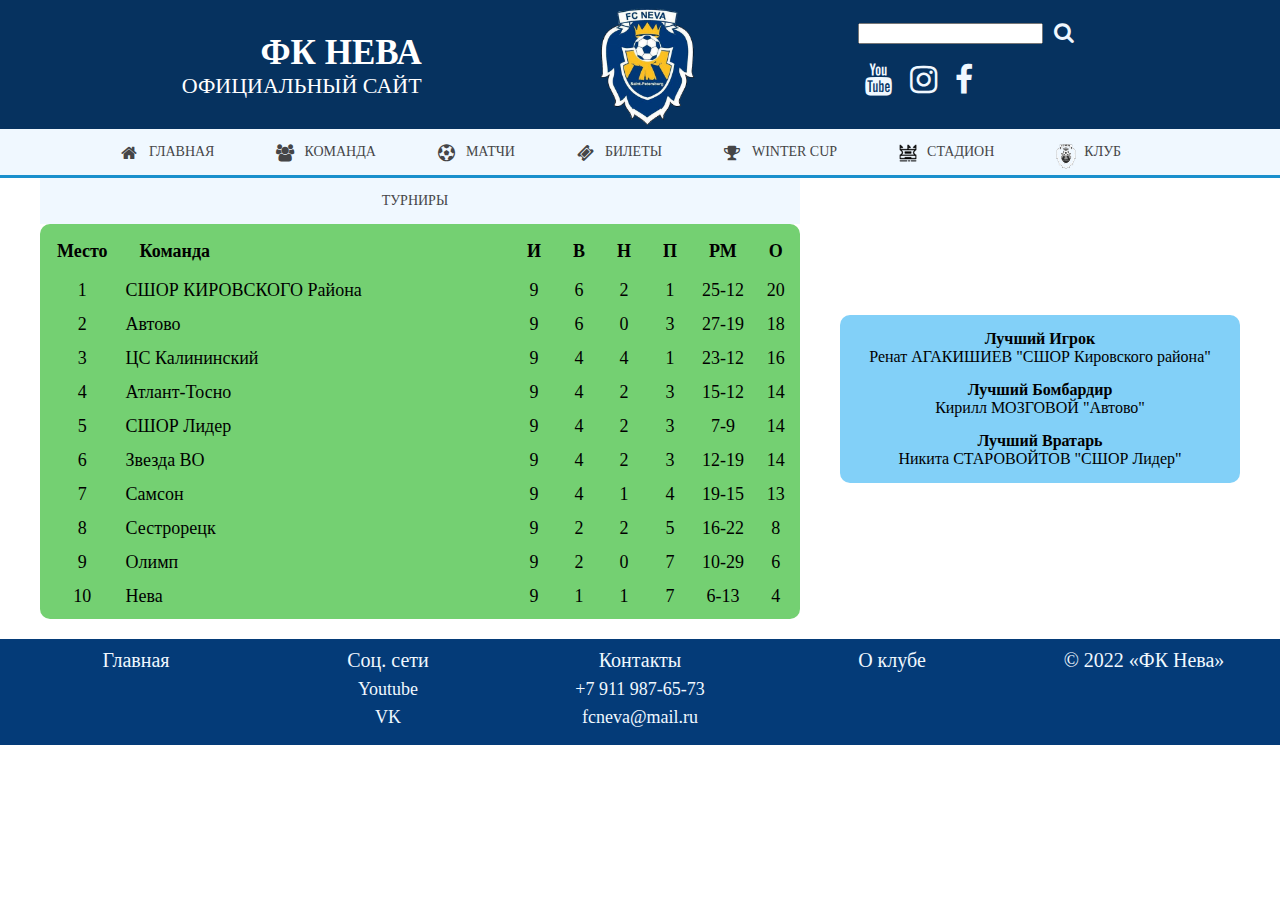
<file: DropMeFiles_c2XjN/wincup0607.html>
<!doctype html>
<html lang="ru">
<head>
	<meta charset="UTF-8">
	<link rel="stylesheet" href="css/font-awesome.css" type="text/css">
	<link rel="stylesheet" href="css/style-winterCup.css" type="text/css">
	<link href="https://fonts.googleapis.com/css?family=Cuprum" rel="stylesheet">
	<link rel="preconnect" href="https://fonts.googleapis.com">
<link rel="preconnect" href="https://fonts.gstatic.com" crossorigin>
<link href="https://fonts.googleapis.com/css2?family=Open+Sans:wght@300;400;700&display=swap" rel="stylesheet">
	<title>Top menu</title>
</head>
<body>
	<header>
		<div class="row-head">
			<div class="col-left">
				<div class="main-text">
					ФК НЕВА
				</div>
				<div class="second-text">
					ОФИЦИАЛЬНЫЙ САЙТ
				</div>
			</div>
			<div class="col-center">
				<div class="my-header">
					<a href="file:///C:/Users/futbk/Downloads/DropMeFiles_c2XjN/index.html">
						<img width = 95px src=".//img/NEVAlogo.png" alt="Наш логотип">
					</a>
				</div>
			</div>
			<div class="col-right">
				<div class="searcher">
					<input>
					<i class=" fa fa-lg fa-solid fa-search"></i>
				</div>
				<div class="third">		
					<i class="fa fa-2x fa-brands fa-youtube"></i>
					<i class="fa fa-2x fa-brands fa-instagram"></i>
					<i class="fa fa-2x fa-brands fa-facebook"></i>
				</div>
			</div>
		</div>
	
		<nav class="dws-menu">
			<ul>
				<li><a href="index.html"><i class="fa fa-home"></i><p>Главная</p></a></li>
				<li><a href="#"><i class="fa fa-users" aria-hidden="true"></i><p>Команда</p></a>
					<ul>
						<li><a href="#">Основной состав</a>
							<ul>
								<li><a href="#">Вратари</a>
									<ul>
										<li><a href="#">Шаронов С.</a></li>
									</ul>
								</li>
								<li><a href="#">Защитники</a>
									<ul>
										<li><a href="#">Аникиев М.</a></li>
										<li><a href="#">Вдовиченко Р.</a></li>
										<li><a href="#">Сапожников Л.</a></li>
										<li><a href="#">Тарасов П.</a></li>
										<li><a href="#">Маринин И.</a></li>
									</ul>
								</li>
								<li><a href="#">Полузащитники</a>
									<ul>
										<li><a href="#">Аскеров А.</a></li>
										<li><a href="#">Бусин Р.</a></li>
										<li><a href="#">Бояренко В.</a></li>
										<li><a href="#">Павлов В.</a></li>
										<li><a href="#">Тимофеев Д.</a></li>
										<li><a href="#">Царевский К.</a></li>
									</ul>
								</li>
								<li><a href="#">Нападающие</a>
									<ul>
										<li><a href="#">Михайлов Д.</a></li>
										<li><a href="#">Путырский А.</a></li>
										<li><a href="#">Сивохин А.</a></li>
										<li><a href="#">Цатуров Р.</a></li>
									</ul>
								</li>
							</ul>
					</ul>
				</li>
				<li><a href="#"><i class="fa fa-futbol-o" aria-hidden="true"></i><p>Матчи</p></a>
					<ul>
						<li><a href=".//calendar.html">Календарь</a></li>
						<li><a href=".//results.html">Результаты</a></li>
						<li><a href=".//tablescore.html">Таблица</a></li>
					</ul>
				</li>
				<li><a href="#"><i class="fa fa-light fa-ticket"></i><p>Билеты</p></a>
					<ul>
						<li><a href="tickets.html">Билеты на следующий матч</a></li>
					</ul>
				</li>
				<li><a href="wintercup.html"><i class="fa fa-solid fa-trophy"></i><p> Winter Cup</p></a></li>
				<li><a href="stadium.html"><img width = "18px", height="18px" src=".//img/5574592_football_soccer_sport_sports_stadium_icon.png"><p> Стадион</p></a></li>
				
				<li><a href="#"><img width="20px" src=".//img/NEVAlogo1111.png" alt=""><p>Клуб</p></a>
					<ul>
						<li><a href="aboutclub.html">О клубе</a></li>
					</ul>
				</li>
			</ul>
			<div class="bottom"></div>
		</nav>
	</header>
	
    <div class="main-container">
        <div class="leaderboard">
            <table>
                <div id="12" class="dws-menu">
                    <ul>
                        <li><a href="#"><i class="" aria-hidden="true"></i>Турниры</a>
                            <ul>
                                <li><a href="wintercup.html">Турнир среди команд без возрастных ограничений</a>
                                <li><a href="wincup0607.html">2006/2007</a>
                                <li><a href="wincup0708.html">2007/2008</a></li>
                            </ul>
                        </li>
                    </ul>
                </div>
                <tr>
                    <th>Место</th>
                    <th id="team">Команда</th>
                    <th>И</th>
                    <th>В</th>
                    <th>Н</th>
                    <th>П</th>
                    <th>РМ</th>
                    <th>О</th>
                </tr>
                <tr>
                    <td>1</td>
                    <td id="team">СШОР КИРОВСКОГО Района</td>
                    <td>9</td>
                    <td>6</td>
                    <td>2</td>
                    <td>1</td>
                    <td>25-12</td>
                    <td>20</td>
                </tr>
                <tr>
                    <td>2</td>
                    <td id="team">Автово</td>
                    <td>9</td>
                    <td>6</td>
                    <td>0</td>
                    <td>3</td>
                    <td>27-19</td>
                    <td>18</td>
                </tr>
                <tr>
                    <td>3</td>
                    <td id="team">ЦС Калининский</td>
                    <td>9</td>
                    <td>4</td>
                    <td>4</td>
                    <td>1</td>
                    <td>23-12</td>
                    <td>16</td>
                </tr>
                <tr>
                    <td>4</td>
                    <td id="team">Атлант-Тосно</td>
                    <td>9</td>
                    <td>4</td>
                    <td>2</td>
                    <td>3</td>
                    <td>15-12</td>
                    <td>14</td>
                </tr>
                <tr>
                    <td>5</td>
                    <td id="team">СШОР Лидер</td>
                    <td>9</td>
                    <td>4</td>
                    <td>2</td>
                    <td>3</td>
                    <td>7-9</td>
                    <td>14</td>
                </tr>
                <tr>
                    <td>6</td>
                    <td id="team">Звезда ВО</td>
                    <td>9</td>
                    <td>4</td>
                    <td>2</td>
                    <td>3</td>
                    <td>12-19</td>
                    <td>14</td>
                </tr>
                <tr>
                    <td>7</td>
                    <td id="team">Самсон</td>
                    <td>9</td>
                    <td>4</td>
                    <td>1</td>
                    <td>4</td>
                    <td>19-15</td>
                    <td>13</td>
                </tr>
                <tr>
                    <td>8</td>
                    <td id="team">Сестрорецк</td>
                    <td>9</td>
                    <td>2</td>
                    <td>2</td>
                    <td>5</td>
                    <td>16-22</td>
                    <td>8</td>
                </tr>
                <tr>
                    <td>9</td>
                    <td id="team">Олимп</td>
                    <td>9</td>
                    <td>2</td>
                    <td>0</td>
                    <td>7</td>
                    <td>10-29</td>
                    <td>6</td>
                </tr>
                <tr>
                    <td>10</td>
                    <td id="team">Нева</td>
                    <td>9</td>
                    <td>1</td>
                    <td>1</td>
                    <td>7</td>
                    <td>6-13</td>
                    <td>4</td>
                </tr>
                
            </table>
        </div>
        
		<div class="statistics">
			<div class="scorer">Лучший Игрок</div>
			<div class="player">Ренат АГАКИШИЕВ "СШОР Кировского района"</div>
			<div class="scorer">Лучший Бомбардир</div>
			<div class="player">Кирилл МОЗГОВОЙ "Автово"</div>
			<div class="scorer">Лучший Вратарь</div>
			<div class="player">Никита СТАРОВОЙТОВ "СШОР Лидер"</div>
		</div>
    </div>
    <div class="footer">
		<footer>
			<div class="main-footer">
				<div><a href="index.html">Главная</a></div>
				<div>Соц. сети<br>
					<a href="https://www.youtube.com/c/MatchTV"><p> Youtube</p></a>
					<a href="https://vk.com/club14193076"><p>VK</p></a></div>
				<div>Контакты<br>
					<p>+7 911 987-65-73 </p>
					<p>fcneva@mail.ru </p> 
				</div>
				<div><a href="aboutclub.html">О клубе</a></div>
				<div>© 2022 «ФК Нева»</div>		
			</div>
		</footer>
	</div>
</body>
</file>
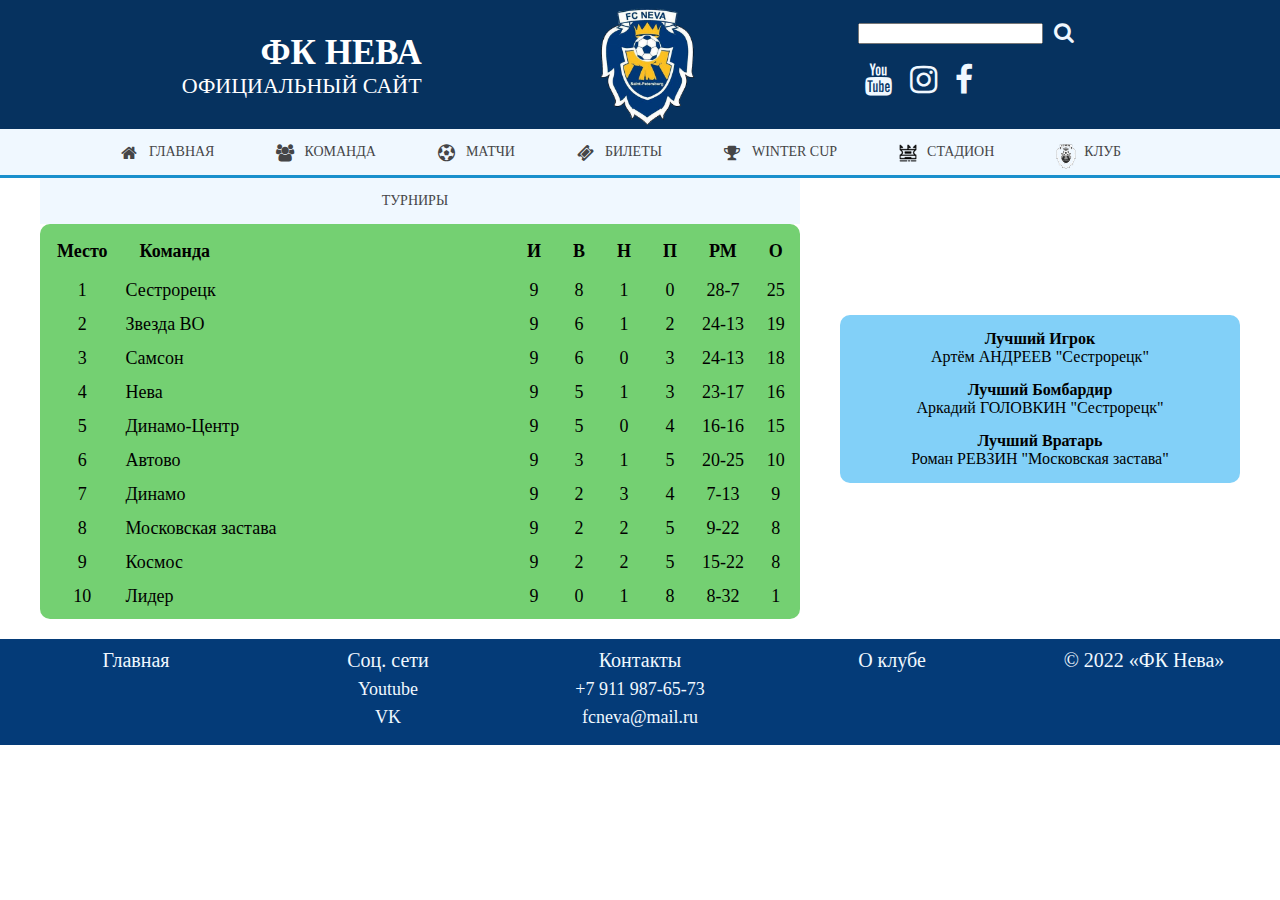
<file: DropMeFiles_c2XjN/wincup0708.html>
<!doctype html>
<html lang="ru">
<head>
	<meta charset="UTF-8">
	<link rel="stylesheet" href="css/font-awesome.css" type="text/css">
	<link rel="stylesheet" href="css/style-winterCup.css" type="text/css">
	<link href="https://fonts.googleapis.com/css?family=Cuprum" rel="stylesheet">
	<link rel="preconnect" href="https://fonts.googleapis.com">
<link rel="preconnect" href="https://fonts.gstatic.com" crossorigin>
<link href="https://fonts.googleapis.com/css2?family=Open+Sans:wght@300;400;700&display=swap" rel="stylesheet">
	<title>Top menu</title>
</head>
<body>
	<header>
		<div class="row-head">
			<div class="col-left">
				<div class="main-text">
					ФК НЕВА
				</div>
				<div class="second-text">
					ОФИЦИАЛЬНЫЙ САЙТ
				</div>
			</div>
			<div class="col-center">
				<div class="my-header">
					<a href="file:///C:/Users/futbk/Downloads/DropMeFiles_c2XjN/index.html">
						<img width = 95px src=".//img/NEVAlogo.png" alt="Наш логотип">
					</a>
				</div>
			</div>
			<div class="col-right">
				<div class="searcher">
					<input>
					<i class=" fa fa-lg fa-solid fa-search"></i>
				</div>
				<div class="third">		
					<i class="fa fa-2x fa-brands fa-youtube"></i>
					<i class="fa fa-2x fa-brands fa-instagram"></i>
					<i class="fa fa-2x fa-brands fa-facebook"></i>
				</div>
			</div>
		</div>
	
		<nav class="dws-menu">
			<ul>
				<li><a href="index.html"><i class="fa fa-home"></i><p>Главная</p></a></li>
				<li><a href="#"><i class="fa fa-users" aria-hidden="true"></i><p>Команда</p></a>
					<ul>
						<li><a href="#">Основной состав</a>
							<ul>
								<li><a href="#">Вратари</a>
									<ul>
										<li><a href="#">Шаронов С.</a></li>
									</ul>
								</li>
								<li><a href="#">Защитники</a>
									<ul>
										<li><a href="#">Аникиев М.</a></li>
										<li><a href="#">Вдовиченко Р.</a></li>
										<li><a href="#">Сапожников Л.</a></li>
										<li><a href="#">Тарасов П.</a></li>
										<li><a href="#">Маринин И.</a></li>
									</ul>
								</li>
								<li><a href="#">Полузащитники</a>
									<ul>
										<li><a href="#">Аскеров А.</a></li>
										<li><a href="#">Бусин Р.</a></li>
										<li><a href="#">Бояренко В.</a></li>
										<li><a href="#">Павлов В.</a></li>
										<li><a href="#">Тимофеев Д.</a></li>
										<li><a href="#">Царевский К.</a></li>
									</ul>
								</li>
								<li><a href="#">Нападающие</a>
									<ul>
										<li><a href="#">Михайлов Д.</a></li>
										<li><a href="#">Путырский А.</a></li>
										<li><a href="#">Сивохин А.</a></li>
										<li><a href="#">Цатуров Р.</a></li>
									</ul>
								</li>
							</ul>
					</ul>
				</li>
				<li><a href="#"><i class="fa fa-futbol-o" aria-hidden="true"></i><p>Матчи</p></a>
					<ul>
						<li><a href=".//calendar.html">Календарь</a></li>
						<li><a href=".//results.html">Результаты</a></li>
						<li><a href=".//tablescore.html">Таблица</a></li>
					</ul>
				</li>
				<li><a href="#"><i class="fa fa-light fa-ticket"></i><p>Билеты</p></a>
					<ul>
						<li><a href="tickets.html">Билеты на следующий матч</a></li>
					</ul>
				</li>
				<li><a href="wintercup.html"><i class="fa fa-solid fa-trophy"></i><p> Winter Cup</p></a></li>
				<li><a href="stadium.html"><img width = "18px", height="18px" src=".//img/5574592_football_soccer_sport_sports_stadium_icon.png"><p> Стадион</p></a></li>
				
				<li><a href="#"><img width="20px" src=".//img/NEVAlogo1111.png" alt=""><p>Клуб</p></a>
					<ul>
						<li><a href="aboutclub.html">О клубе</a></li>
					</ul>
				</li>
			</ul>
			<div class="bottom"></div>
		</nav>
	</header>
	
    <div class="main-container">
        <div class="leaderboard">
            <table>
                <div id="12" class="dws-menu">
                    <ul>
                        <li><a href="#"><i class="" aria-hidden="true"></i>Турниры</a>
                            <ul>
                                <li><a href="wintercup.html">Турнир среди команд без возрастных ограничений</a>
                                <li><a href="wincup0607.html">2006/2007</a>
                                <li><a href="wincup0708.html">2007/2008</a></li>
                            </ul>
                        </li>
                    </ul>
                </div>
                <tr>
                    <th>Место</th>
                    <th id="team">Команда</th>
                    <th>И</th>
                    <th>В</th>
                    <th>Н</th>
                    <th>П</th>
                    <th>РМ</th>
                    <th>О</th>
                </tr>
                <tr>
                    <td>1</td>
                    <td id="team">Сестрорецк</td>
                    <td>9</td>
                    <td>8</td>
                    <td>1</td>
                    <td>0</td>
                    <td>28-7</td>
                    <td>25</td>
                </tr>
                <tr>
                    <td>2</td>
                    <td id="team">Звезда ВО</td>
                    <td>9</td>
                    <td>6</td>
                    <td>1</td>
                    <td>2</td>
                    <td>24-13</td>
                    <td>19</td>
                </tr>
                <tr>
                    <td>3</td>
                    <td id="team">Самсон</td>
                    <td>9</td>
                    <td>6</td>
                    <td>0</td>
                    <td>3</td>
                    <td>24-13</td>
                    <td>18</td>
                </tr>
                <tr>
                    <td>4</td>
                    <td id="team">Нева</td>
                    <td>9</td>
                    <td>5</td>
                    <td>1</td>
                    <td>3</td>
                    <td>23-17</td>
                    <td>16</td>
                </tr>
                <tr>
                    <td>5</td>
                    <td id="team">Динамо-Центр</td>
                    <td>9</td>
                    <td>5</td>
                    <td>0</td>
                    <td>4</td>
                    <td>16-16</td>
                    <td>15</td>
                </tr>
                <tr>
                    <td>6</td>
                    <td id="team">Автово</td>
                    <td>9</td>
                    <td>3</td>
                    <td>1</td>
                    <td>5</td>
                    <td>20-25</td>
                    <td>10</td>
                </tr>
                <tr>
                    <td>7</td>
                    <td id="team">Динамо</td>
                    <td>9</td>
                    <td>2</td>
                    <td>3</td>
                    <td>4</td>
                    <td>7-13</td>
                    <td>9</td>
                </tr>
                <tr>
                    <td>8</td>
                    <td id="team">Московская застава</td>
                    <td>9</td>
                    <td>2</td>
                    <td>2</td>
                    <td>5</td>
                    <td>9-22</td>
                    <td>8</td>
                </tr>
                <tr>
                    <td>9</td>
                    <td id="team">Космос</td>
                    <td>9</td>
                    <td>2</td>
                    <td>2</td>
                    <td>5</td>
                    <td>15-22</td>
                    <td>8</td>
                </tr>
                <tr>
                    <td>10</td>
                    <td id="team">Лидер</td>
                    <td>9</td>
                    <td>0</td>
                    <td>1</td>
                    <td>8</td>
                    <td>8-32</td>
                    <td>1</td>
                </tr>
                
            </table>
        </div>
        
		<div class="statistics">
			<div class="scorer">Лучший Игрок</div>
			<div class="player">Артём АНДРЕЕВ "Сестрорецк"</div>
			<div class="scorer">Лучший Бомбардир</div>
			<div class="player">Аркадий ГОЛОВКИН "Сестрорецк"</div>
			<div class="scorer">Лучший Вратарь</div>
			<div class="player">Роман РЕВЗИН "Московская застава"</div>
		</div>
    </div>
    
    <div class="footer">
		<footer>
			<div class="main-footer">
				<div><a href="index.html">Главная</a></div>
				<div>Соц. сети<br>
					<a href="https://www.youtube.com/c/MatchTV"><p> Youtube</p></a>
					<a href="https://vk.com/club14193076"><p>VK</p></a></div>
				<div>Контакты<br>
					<p>+7 911 987-65-73 </p>
					<p>fcneva@mail.ru </p> 
				</div>
				<div><a href="aboutclub.html">О клубе</a></div>
				<div>© 2022 «ФК Нева»</div>		
			</div>
		</footer>
	</div>
</body>
</file>
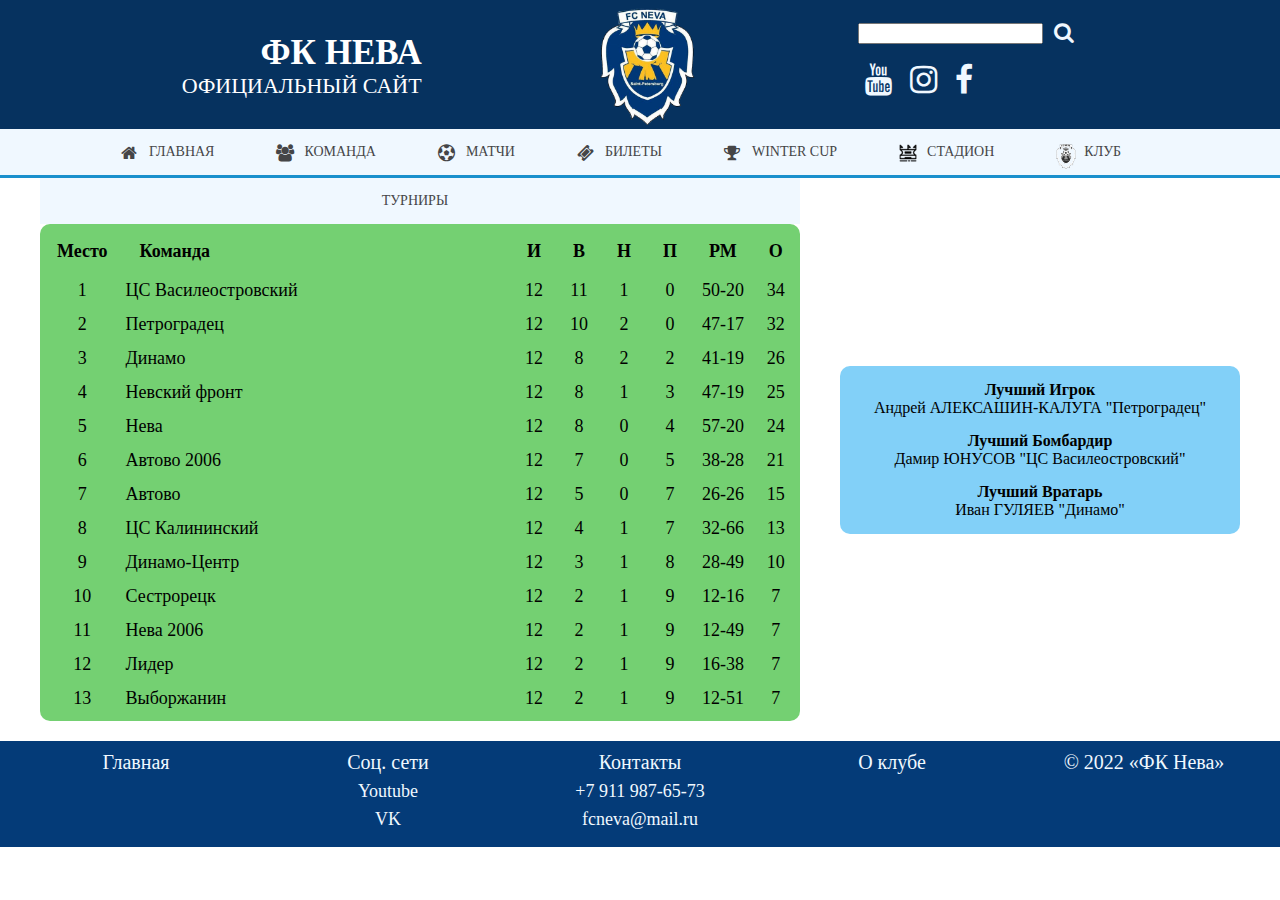
<file: DropMeFiles_c2XjN/wintercup.html>
<!doctype html>
<html lang="ru">
<head>
	<meta charset="UTF-8">
	<link rel="stylesheet" href="css/font-awesome.css" type="text/css">
	<link rel="stylesheet" href="css/style-winterCup.css" type="text/css">
	<link href="https://fonts.googleapis.com/css?family=Cuprum" rel="stylesheet">
	<link rel="preconnect" href="https://fonts.googleapis.com">
<link rel="preconnect" href="https://fonts.gstatic.com" crossorigin>
<link href="https://fonts.googleapis.com/css2?family=Open+Sans:wght@300;400;700&display=swap" rel="stylesheet">
	<title>Top menu</title>
</head>
<body>
	<header>
		<div class="row-head">
			<div class="col-left">
				<div class="main-text">
					ФК НЕВА
				</div>
				<div class="second-text">
					ОФИЦИАЛЬНЫЙ САЙТ
				</div>
			</div>
			<div class="col-center">
				<div class="my-header">
					<a href="file:///C:/Users/futbk/Downloads/DropMeFiles_c2XjN/index.html">
						<img width = 95px src=".//img/NEVAlogo.png" alt="Наш логотип">
					</a>
				</div>
			</div>
			<div class="col-right">
				<div class="searcher">
					<input>
					<i class=" fa fa-lg fa-solid fa-search"></i>
				</div>
				<div class="third">		
					<i class="fa fa-2x fa-brands fa-youtube"></i>
					<i class="fa fa-2x fa-brands fa-instagram"></i>
					<i class="fa fa-2x fa-brands fa-facebook"></i>
				</div>
			</div>
			
	
		</div>
	
		<nav class="dws-menu">
			<ul>
				<li><a href="index.html"><i class="fa fa-home"></i><p>Главная</p></a></li>
				<li><a href="#"><i class="fa fa-users" aria-hidden="true"></i><p>Команда</p></a>
					<ul>
						<li><a href="#">Основной состав</a>
							<ul>
								<li><a href="#">Вратари</a>
									<ul>
										<li><a href="#">Шаронов С.</a></li>
									</ul>
								</li>
								<li><a href="#">Защитники</a>
									<ul>
										<li><a href="#">Аникиев М.</a></li>
										<li><a href="#">Вдовиченко Р.</a></li>
										<li><a href="#">Сапожников Л.</a></li>
										<li><a href="#">Тарасов П.</a></li>
										<li><a href="#">Маринин И.</a></li>
									</ul>
								</li>
								<li><a href="#">Полузащитники</a>
									<ul>
										<li><a href="#">Аскеров А.</a></li>
										<li><a href="#">Бусин Р.</a></li>
										<li><a href="#">Бояренко В.</a></li>
										<li><a href="#">Павлов В.</a></li>
										<li><a href="#">Тимофеев Д.</a></li>
										<li><a href="#">Царевский К.</a></li>
									</ul>
								</li>
								<li><a href="#">Нападающие</a>
									<ul>
										<li><a href="#">Михайлов Д.</a></li>
										<li><a href="#">Путырский А.</a></li>
										<li><a href="#">Сивохин А.</a></li>
										<li><a href="#">Цатуров Р.</a></li>
									</ul>
								</li>
							</ul>
					</ul>
				</li>
				<li><a href="#"><i class="fa fa-futbol-o" aria-hidden="true"></i><p>Матчи</p></a>
					<ul>
						<li><a href=".//calendar.html">Календарь</a></li>
						<li><a href=".//results.html">Результаты</a></li>
						<li><a href=".//tablescore.html">Таблица</a></li>
					</ul>
				</li>
				<li><a href="#"><i class="fa fa-light fa-ticket"></i><p>Билеты</p></a>
					<ul>
						<li><a href="tickets.html">Билеты на следующий матч</a></li>
					</ul>
				</li>
				<li><a href="wintercup.html"><i class="fa fa-solid fa-trophy"></i><p> Winter Cup</p></a></li>
				<li><a href="stadium.html"><img width = "18px", height="18px" src=".//img/5574592_football_soccer_sport_sports_stadium_icon.png"><p> Стадион</p></a></li>
				
				<li><a href="#"><img width="20px" src=".//img/NEVAlogo1111.png" alt=""><p>Клуб</p></a>
					<ul>
						<li><a href="aboutclub.html">О клубе</a></li>
					</ul>
				</li>
			</ul>
			<div class="bottom"></div>
		</nav>
	</header>
	
    <div class="main-container">
        <div class="leaderboard">
            <table>
                <div id="12" class="dws-menu">
                    <ul>
                        <li><a href="#"><i class="" aria-hidden="true"></i>Турниры</a>
                            <ul>
                                <li><a href="wintercup.html">Турнир среди команд без возрастных ограничений</a>
                                <li><a href="wincup0607.html">2006/2007</a>
                                <li><a href="wincup0708.html">2007/2008</a></li>
                            </ul>
                        </li>
                    </ul>
                </div>
                <tr>
                    <th>Место</th>
                    <th id="team">Команда</th>
                    <th>И</th>
                    <th>В</th>
                    <th>Н</th>
                    <th>П</th>
                    <th>РМ</th>
                    <th>О</th>
                </tr>
                <tr>
                    <td>1</td>
                    <td id="team">ЦС Василеостровский</td>
                    <td>12</td>
                    <td>11</td>
                    <td>1</td>
                    <td>0</td>
                    <td>50-20</td>
                    <td>34</td>
                </tr>
                <tr>
                    <td>2</td>
                    <td id="team">Петроградец</td>
                    <td>12</td>
                    <td>10</td>
                    <td>2</td>
                    <td>0</td>
                    <td>47-17</td>
                    <td>32</td>
                </tr>
                <tr>
                    <td>3</td>
                    <td id="team">Динамо</td>
                    <td>12</td>
                    <td>8</td>
                    <td>2</td>
                    <td>2</td>
                    <td>41-19</td>
                    <td>26</td>
                </tr>
                <tr>
                    <td>4</td>
                    <td id="team">Невский фронт</td>
                    <td>12</td>
                    <td>8</td>
                    <td>1</td>
                    <td>3</td>
                    <td>47-19</td>
                    <td>25</td>
                </tr>
                <tr>
                    <td>5</td>
                    <td id="team">Нева</td>
                    <td>12</td>
                    <td>8</td>
                    <td>0</td>
                    <td>4</td>
                    <td>57-20</td>
                    <td>24</td>
                </tr>
                <tr>
                    <td>6</td>
                    <td id="team">Автово 2006</td>
                    <td>12</td>
                    <td>7</td>
                    <td>0</td>
                    <td>5</td>
                    <td>38-28</td>
                    <td>21</td>
                </tr>
                <tr>
                    <td>7</td>
                    <td id="team">Автово</td>
                    <td>12</td>
                    <td>5</td>
                    <td>0</td>
                    <td>7</td>
                    <td>26-26</td>
                    <td>15</td>
                </tr>
                <tr>
                    <td>8</td>
                    <td id="team">ЦС Калининский</td>
                    <td>12</td>
                    <td>4</td>
                    <td>1</td>
                    <td>7</td>
                    <td>32-66</td>
                    <td>13</td>
                </tr>
                <tr>
                    <td>9</td>
                    <td id="team">Динамо-Центр</td>
                    <td>12</td>
                    <td>3</td>
                    <td>1</td>
                    <td>8</td>
                    <td>28-49</td>
                    <td>10</td>
                </tr>
                <tr>
                    <td>10</td>
                    <td id="team">Сестрорецк</td>
                    <td>12</td>
                    <td>2</td>
                    <td>1</td>
                    <td>9</td>
                    <td>12-16</td>
                    <td>7</td>
                </tr>
                <tr>
                    <td>11</td>
                    <td id="team">Нева 2006</td>
                    <td>12</td>
                    <td>2</td>
                    <td>1</td>
                    <td>9</td>
                    <td>12-49</td>
                    <td>7</td>
                </tr>
                <tr>
                    <td>12</td>
                    <td id="team">Лидер</td>
                    <td>12</td>
                    <td>2</td>
                    <td>1</td>
                    <td>9</td>
                    <td>16-38</td>
                    <td>7</td>
                </tr>
                <tr>
                    <td>13</td>
                    <td id="team">Выборжанин</td>
                    <td>12</td>
                    <td>2</td>
                    <td>1</td>
                    <td>9</td>
                    <td>12-51</td>
                    <td>7</td>
                </tr>
            </table>
        </div>
        
		<div class="statistics">
			<div class="scorer">Лучший Игрок</div>
			<div class="player">Андрей АЛЕКСАШИН-КАЛУГА "Петроградец"</div>
			<div class="scorer">Лучший Бомбардир</div>
			<div class="player">Дамир ЮНУСОВ "ЦС Василеостровский"</div>
			<div class="scorer">Лучший Вратарь</div>
			<div class="player">Иван ГУЛЯЕВ "Динамо"</div>
		</div>
    </div>

    <div class="footer">
		<footer>
			<div class="main-footer">
				<div><a href="index.html">Главная</a></div>
				<div>Соц. сети<br>
					<a href="https://www.youtube.com/c/MatchTV"><p> Youtube</p></a>
					<a href="https://vk.com/club14193076"><p>VK</p></a></div>
				<div>Контакты<br>
					<p>+7 911 987-65-73 </p>
					<p>fcneva@mail.ru </p> 
				</div>
				<div><a href="aboutclub.html">О клубе</a></div>
				<div>© 2022 «ФК Нева»</div>		
			</div>
		</footer>
	</div>
</body>
</file>
<file: DropMeFiles_c2XjN/css/style.css>
body{
    font-family: 'Times New Roman', Times, serif, Arial, Helvetica, sans-serif;
    margin: 0;
}
a:-webkit-any-link{
    text-decoration: none;
}
header{
    right: 0;
    left: 0;
    padding-top: 0.5em;
    background-color: #043b78;/*#06325f*/
    width: 100%;
    margin: auto;
}
.row-head{
    display: flex;
    /*flex-wrap: wrap;*/
    
}
.col-left{
    flex-basis: 0;
    flex-grow: 1;
    /*margin-top: 15px;*/
    padding-top: 25px;
    text-align: right;
    padding-right: 15px;
}

.col-center{
    flex-basis: 0;
    flex-grow: 1;
}

.col-right{
    margin: 15px 0px 0 0px;
    flex-basis: 0;
    flex-grow: 1;
    text-align: left;
}
.third{
    /*margin: 15px 50px 0 50px;*/
    text-align: center;
    color: aliceblue;
    padding-top: 20px;
    text-align: left;
}

.searcher{
    text-align: left;
    color: aliceblue;
}
.searcher i{
    margin: 0 7px;
}
.third i{
    margin: 0 7px;
}
.my-header{
    text-align: center;
    max-width: 100%;
}

.my-header > a > img{
    width: 95px;
}

.main-text{
    font-size: 35px;
    color: #fff;
    font-weight: 700;
}

.second-text{
    font-size: 22px;
    color: #fff;
    font-weight: 400;
}
.dws-menu *{
    background-color: aliceblue;
 margin: 0;
 padding: 0;
 z-index: 9999;
}
.bottom{
    border-bottom: 3px solid #1a90cd;/*#1a90cd*/
}
.dws-menu ul,
.dws-menu ol{
 list-style: none;
}
.dws-menu > ul{
 display: flex;
 justify-content:center;
}
.dws-menu > ul li{
    position: relative;
}

.dws-menu > ul li > a i.fa{
 position: absolute;
 top: 15px;
 left: 12px;
 font-size: 17px;
}

.dws-menu > ul li > a img{
    position: absolute;
 top: 15px;
 left: 12px;
 font-size: 17px;
 width: 18px;
 height: 18px;
}
.dws-menu > ul li a{
 display: block;
 padding: 15px 50px 15px 40px;
 font-size: 14px;
 color: #454547;
 text-decoration: none;
 text-transform:uppercase;
 transition: all 0.3s ease;
}
.dws-menu li a:hover{
background-color: aliceblue;
 /*color: #ffffff;*/
 box-shadow: 1px 5px 10px -5px rgb(0, 0, 0);
 transition: all 0.3s ease;
}

/*sub menu*/
.dws-menu li ul{
 position: absolute;
 min-width: 150px;
 display: none;
}
.dws-menu li > ul li{
 border: 1px solid #c7c8ca;
}
.dws-menu li > ul li a{
 padding: 10px;
 text-transform: none;
 background: aliceblue;
}
.dws-menu li > ul li ul{
 position: absolute;
 right: -150px;
 top: 0;
}
.dws-menu li:hover > ul{
 display: block;
}

.photo img{
    margin-top: 25%;
}

.slider{
    width: 850px;
    height: 450px;
    overflow: hidden;
    border-radius: 10px;
    /*border: solid #06325f;*/
}

.middle{
    position: relative;
    right: 0;
    left: 0;
    margin-top: 0px;
    margin-bottom: 20px;
    margin-left: auto;
    margin-right: auto;
}

.navigation{
    position: absolute;
    bottom: 16px;
    left: 50%;
    transform: translateX(-50%);
    display: flex;
}
.controls{
    height: 32px;
    width: 32px;
    left: 10px;
    position: absolute;
    bottom: 50%;
    transform: translateY(50%);
}

.bar{
    height: 8px;
    width: 30px;
    margin: 6px;
    cursor: pointer;
    background-color:#fec12b;
    border-radius: 10px;
    transition: all;
}

.bar:hover{
    opacity: 0.8;
}

input[name = "r"]{
    position: absolute;
    visibility: hidden;
}

.slides{
    width: 400%;
    height: 100%;
    display: flex;
}

.slide{
    width: 25%;
    transition: all .6s ease;
}

.slide img{
    width: 100%;
    height: 100%;
}

#r1:checked ~.s1{
    margin-left: 0;
}

#r2:checked ~.s1{
    margin-left: -25%;
}

#r3:checked ~.s1{
    margin-left: -50%;
}

#r4:checked ~.s1{
    margin-left: -75%;
}

.slide-desc{
    position: absolute;
    color:rgb(0, 0, 0);
    width: 700px;
    background-color:rgba(240, 248, 255, 0.837);
    margin-right: 50px;
    margin-top: 20px;
    z-index: 3;
    vertical-align: bottom;
    padding-left: 10px;
    border-top-right-radius: 15px;
    border-bottom-right-radius: 15px;
}
.desc4{
    margin-top: 0px;
}
.desc3{
    margin-top: 330px;
}

.container{
    margin: 0 auto;
    padding: 10px 40px;
}
.grid-body{
    display: grid;
    text-align: center;
    grid-gap: 50px;
    grid-template-columns: repeat(auto-fit,minmax(400px,1fr));
}
.matches{
    height: auto;
    background-color: #1ad;
    border-radius: 15px;
    padding: 15px 10px 10px 10px;
}
.pre-title{
    font-family:'Open Sans', sans-serif;
    font-size: 18px;
    margin-left: auto;
    margin-right: auto;
}
.title-1{
    display: flex;
    height: 100px;
    font-family:'Open Sans', sans-serif;
    font-weight: bold;
    font-size: 24px;
    margin: 15px;
    justify-content:center;
    text-align: center;
    align-items: center;
}

.title-1 img{
    display: block;
    margin: auto;
}

.title-1 a{
    text-decoration: none;
}
.title-text{
    padding: 15px 10px;
}
.descriptions{
    font-family:'Open Sans', sans-serif;
    font-weight: 400;
    font-size: 18px;
    margin-left: auto;
    margin-right: auto;
}

.stadium{
    padding-top: 10px;
    padding-bottom: 100px;
}
.buy-tickets{
    height: 100%;
    margin: 10px 90px 10px 90px;
    padding-top: 10px;
    padding-bottom: 10px;
    background-color: #043b78;/*rgba(137, 43, 226, 0.871)*/
    color: aliceblue;
    border-radius: 15px;
    font-family:'Open Sans', sans-serif;
    font-weight: 500;
    font-size: 22px;
    text-decoration: none;
    height: auto;
}

.buy-tickets:hover{
    background-color: #2938a9;
}

.img-first-team > img{
    width: 35px;
}

.img-second-team > img{
    width: 40px;
}

.news{
    display: grid;
    grid-gap: 25px;
    grid-template-columns: repeat(3, 1fr);
}

.each-news{
    display: flex;
    justify-content: space-between;
    background-color: antiquewhite;
    border-radius: 10px;
    padding: 10px;
    padding-bottom: 0;
    color: black;
}

.description-news{
    display: flex;
    flex-direction: column;
    justify-content: space-between;
}

.img-for-news{
    margin-right: 10px;
}

.img-for-news > img{
    width: 135px;
    border-radius: 10px;
}

.title-news{
    font-size: 18px;
    font-weight: bold;
}

@media only screen and (max-width: 992px){
    .dws-menu > ul li{
        display: block;
    }
    .dws-menu > ul li a{
        padding: 10px  30px;
        padding-right: 20px;
        font-size: 12px;
    }
    .dws-menu > ul li > a i.fa{
        top: 10px;
        left: 8px;
        font-size: 14px;
    }
    .dws-menu > ul li > a img{
        top: 10px;
        left: 8px;
        width: 14px;
    }

    .each-news{
        justify-content:space-around;
        flex-direction: column;
    }
    .img-for-news{
        text-align: center;
    }
}

@media only screen and (max-width: 768px){
    .dws-menu > ul li a p{
        display: none;
    }
    .dws-menu > ul li a{
        padding: 30px 35px 20px;
        font-size: 12px;
    }
    .dws-menu > ul li > a i.fa{
        vertical-align: middle;
        left: 16px;
        font-size: 20px;
    }
    .dws-menu > ul li > a img{
        vertical-align: middle;
        left: 16px;
        width: 25px;
    }
    .col-left *{
        font-size: 25px;
    }
    .second-text{
        font-size: 15px;
    }
    .my-header a img{
        width: 80px;
    }
}
@media only screen and (max-width: 480px){

}
footer{
    background-color: #043b78;
    padding: 10px;
    height: auto;
    font-size: 20px;
}
.footer {
    padding: 0;
    margin: 0;
    
}
.main-footer{
    display: grid;
    text-align: center;
    grid-template-columns: repeat(5, 1fr);
    justify-content: center;
}

footer p{
    font-size: 18px;
    margin: 7px 0px;
}

footer *{
    color: aliceblue;
}
</file>
<file: DropMeFiles_c2XjN/css/style-calendar.css>
body{
    font-family: 'Times New Roman', Times, serif, Arial, Helvetica, sans-serif;
    margin: 0;
}
a:-webkit-any-link{
    text-decoration: none;
}
header{
    right: 0;
    left: 0;
    padding-top: 0.5em;
    background-color: #06325f;
    width: 100%;
    margin: auto;
}
.row-head{
    display: flex;
    /*flex-wrap: wrap;*/
    
}
.col-left{
    flex-basis: 0;
    flex-grow: 1;
    /*margin-top: 15px;*/
    padding-top: 25px;
    text-align: right;
    padding-right: 15px;
}

.col-center{
    flex-basis: 0;
    flex-grow: 1;
}

.col-right{
    margin: 15px 0px 0 0px;
    flex-basis: 0;
    flex-grow: 1;
    text-align: left;
}
.third{
    /*margin: 15px 50px 0 50px;*/
    text-align: left;
    color: aliceblue;
    padding-top: 20px;
}

.searcher{
    text-align: left;
    color: aliceblue;
}
.searcher i{
    margin: 0 7px;
}
.third i{
    margin: 0 7px;
}
.my-header{
    text-align: center;
    max-width: 100%;
}
.main-text{
    font-size: 35px;
    color: #fff;
    font-weight: 700;
}

.second-text{
    font-size: 22px;
    color: #fff;
    font-weight: 400;
}
.dws-menu *{
    background-color: aliceblue;
 margin: 0;
 padding: 0;
 z-index: 9999;
}
.bottom{
    border-bottom: 3px solid #1a90cd;/*#1a90cd*/
}
.dws-menu ul,
.dws-menu ol{
 list-style: none;
}
.dws-menu > ul{
 display: flex;
 justify-content:center;
}
.dws-menu > ul li{
    position: relative;
}
/*.dws-menu > ul li:first-child{
 border-left: 1px solid #b2b3b5;
}
.dws-menu > ul li:last-child{
 border-right: 1px solid #babbbd;
}*/
.dws-menu > ul li > a i.fa{
 position: absolute;
 top: 15px;
 left: 12px;
 font-size: 17px;
}

.dws-menu > ul li > a img{
    position: absolute;
 top: 15px;
 left: 12px;
 font-size: 17px;
}
.dws-menu > ul li a{
 display: block;
 padding: 15px 50px 15px 40px;
 font-size: 14px;
 color: #454547;
 text-decoration: none;
 text-transform:uppercase;
 transition: all 0.3s ease;
}
.dws-menu li a:hover{
background-color: aliceblue;
 /*color: #ffffff;*/
 box-shadow: 1px 5px 10px -5px rgb(0, 0, 0);
 transition: all 0.3s ease;
}

/*sub menu*/
.dws-menu li ul{
 position: absolute;
 min-width: 150px;
 display: none;
}
.dws-menu li > ul li{
 border: 1px solid #c7c8ca;
}
.dws-menu li > ul li a{
 padding: 10px;
 text-transform: none;
 background: aliceblue;
}
.dws-menu li > ul li ul{
 position: absolute;
 right: -150px;
 top: 0;
}
.dws-menu li:hover > ul{
 display: block;
}

.main{
    margin: 20px auto;
    width: 600px;
    background-color:aliceblue;
    min-height: 400px;
    border-radius: 20px;
}

.name-event{
    display: grid;
    grid-template-columns: 50px 1fr;
    align-items: center;
    height: 40px;
    border-radius: 20px;
    background-color: bisque;
}

.name-event img{
    margin: auto;
}

.next-match{
    display: grid;
    grid-template-columns: 100px 400px 50px;
    grid-template-rows: repeat(2, 60px);
    margin: auto;
    align-items: center;
    text-align: center;
}

.club-names{
    display: grid;
    grid-template-rows: repeat(2 30px);
    text-align: start;
}

.score{
    display: grid;
    grid-template-columns: repeat(1 30px);
    grid-template-rows: repeat(2 30px);
    text-align: start;
}

@media only screen and (max-width: 992px){
    .dws-menu > ul li{
        display: block;
    }
    .dws-menu > ul li a{
        padding: 10px  30px;
        padding-right: 20px;
        font-size: 12px;
    }
    .dws-menu > ul li > a i.fa{
        top: 10px;
        left: 8px;
        font-size: 14px;
    }
    .dws-menu > ul li > a img{
        top: 10px;
        left: 8px;
        width: 14px;
    }
}

@media only screen and (max-width: 768px){
    .dws-menu > ul li a p{
        display: none;
    }
    .dws-menu > ul li a{
        padding: 30px 35px 20px;
        font-size: 12px;
    }
    .dws-menu > ul li > a i.fa{
        vertical-align: middle;
        left: 16px;
        font-size: 20px;
    }
    .dws-menu > ul li > a img{
        vertical-align: middle;
        left: 16px;
        width: 25px;
    }
    .col-left *{
        font-size: 25px;
    }
    .second-text{
        font-size: 15px;
    }
    .my-header a img{
        width: 80px;
    }
}
@media only screen and (max-width: 480px){

}
footer{
    background-color: #043b78;
    padding: 10px;
    height: auto;
    font-size: 20px;
}
.footer {
    padding: 0;
    margin: 0;
    
}
.main-footer{
    display: grid;
    text-align: center;
    grid-template-columns: repeat(5, 1fr);
    justify-content: center;
}

footer p{
    font-size: 18px;
    margin: 7px 0px;
}

footer *{
    color: aliceblue;
}
</file>
<file: DropMeFiles_c2XjN/css/style-results.css>
body{
    font-family: 'Times New Roman', Times, serif, Arial, Helvetica, sans-serif;
    margin: 0;
}
a:-webkit-any-link{
    text-decoration: none;
}
header{
    right: 0;
    left: 0;
    padding-top: 0.5em;
    background-color: #06325f;
    width: 100%;
    margin: auto;
}
.row-head{
    display: flex;
    /*flex-wrap: wrap;*/
    
}
.col-left{
    flex-basis: 0;
    flex-grow: 1;
    /*margin-top: 15px;*/
    padding-top: 25px;
    text-align: right;
    padding-right: 15px;
}

.col-center{
    flex-basis: 0;
    flex-grow: 1;
}

.col-right{
    margin: 15px 0px 0 0px;
    flex-basis: 0;
    flex-grow: 1;
    text-align: left;
}
.third{
    /*margin: 15px 50px 0 50px;*/
    text-align: left;
    color: aliceblue;
    padding-top: 20px;
}

.searcher{
    text-align: left;
    color: aliceblue;
}
.searcher i{
    margin: 0 7px;
}
.third i{
    margin: 0 7px;
}
.my-header{
    text-align: center;
    max-width: 100%;
}
.main-text{
    font-size: 35px;
    color: #fff;
    font-weight: 700;
}

.second-text{
    font-size: 22px;
    color: #fff;
    font-weight: 400;
}
.dws-menu *{
    background-color: aliceblue;
 margin: 0;
 padding: 0;
 z-index: 9999;
}
.bottom{
    border-bottom: 3px solid #1a90cd;/*#1a90cd*/
}
.dws-menu ul,
.dws-menu ol{
 list-style: none;
}
.dws-menu > ul{
 display: flex;
 justify-content:center;
}
.dws-menu > ul li{
    position: relative;
}
/*.dws-menu > ul li:first-child{
 border-left: 1px solid #b2b3b5;
}
.dws-menu > ul li:last-child{
 border-right: 1px solid #babbbd;
}*/
.dws-menu > ul li > a i.fa{
 position: absolute;
 top: 15px;
 left: 12px;
 font-size: 17px;
}

.dws-menu > ul li > a img{
    position: absolute;
 top: 15px;
 left: 12px;
 font-size: 17px;
}
.dws-menu > ul li a{
 display: block;
 padding: 15px 50px 15px 40px;
 font-size: 14px;
 color: #454547;
 text-decoration: none;
 text-transform:uppercase;
 transition: all 0.3s ease;
}
.dws-menu li a:hover{
background-color: aliceblue;
 /*color: #ffffff;*/
 box-shadow: 1px 5px 10px -5px rgb(0, 0, 0);
 transition: all 0.3s ease;
}

/*sub menu*/
.dws-menu li ul{
 position: absolute;
 min-width: 150px;
 display: none;
}
.dws-menu li > ul li{
 border: 1px solid #c7c8ca;
}
.dws-menu li > ul li a{
 padding: 10px;
 text-transform: none;
 background: aliceblue;
}
.dws-menu li > ul li ul{
 position: absolute;
 right: -150px;
 top: 0;
}
.dws-menu li:hover > ul{
 display: block;
}

.main{
    margin: 20px auto;
    width: 600px;
    background-color:aliceblue;
    min-height: 400px;
    border-radius: 20px;
}

.name-event{
    display: grid;
    grid-template-columns: 50px 1fr;
    align-items: center;
    height: 40px;
    border-radius: 20px;
    background-color: bisque;
}

.name-event img{
    margin: auto;
}

.next-match{
    display: grid;
    grid-template-columns: 100px 400px 50px 50px;
    grid-template-rows: repeat(2, 60px);
    margin: auto;
    align-items: center;
    text-align: center;
}

.club-names{
    display: grid;
    grid-template-rows: repeat(2 30px);
    text-align: start;
}

.score{
    display: grid;
    grid-template-columns: repeat(1 30px);
    grid-template-rows: repeat(2 30px);
    text-align: start;
}

.result{
    margin-left: 15px;
    margin-right: 15px;
    border-radius: 5px;
    color: #fff;
    
}
#win{
    font-weight: bold;
}
#victory{
    background-color:rgb(0, 179, 90)
}
#draw{
    background-color:goldenrod;
}
#lose{
    background-color:crimson;
}

@media only screen and (max-width: 992px){
    .dws-menu > ul li{
        display: block;
    }
    .dws-menu > ul li a{
        padding: 10px  30px;
        padding-right: 20px;
        font-size: 12px;
    }
    .dws-menu > ul li > a i.fa{
        top: 10px;
        left: 8px;
        font-size: 14px;
    }
    .dws-menu > ul li > a img{
        top: 10px;
        left: 8px;
        width: 14px;
    }
}

@media only screen and (max-width: 768px){
    .dws-menu > ul li a p{
        display: none;
    }
    .dws-menu > ul li a{
        padding: 30px 35px 20px;
        font-size: 12px;
    }
    .dws-menu > ul li > a i.fa{
        vertical-align: middle;
        left: 16px;
        font-size: 20px;
    }
    .dws-menu > ul li > a img{
        vertical-align: middle;
        left: 16px;
        width: 25px;
    }
    .col-left *{
        font-size: 25px;
    }
    .second-text{
        font-size: 15px;
    }
    .my-header a img{
        width: 80px;
    }
}
@media only screen and (max-width: 480px){

}
footer{
    background-color: #043b78;
    padding: 10px;
    height: auto;
    font-size: 20px;
}
.footer {
    padding: 0;
    margin: 0;
    
}
.main-footer{
    display: grid;
    text-align: center;
    grid-template-columns: repeat(5, 1fr);
    justify-content: center;
}

footer p{
    font-size: 18px;
    margin: 7px 0px;
}

footer *{
    color: aliceblue;
}
</file>
<file: DropMeFiles_c2XjN/css/stadium.css>
body{
    font-family: 'Times New Roman', Times, serif, Arial, Helvetica, sans-serif;
    margin: 0;
}
a:-webkit-any-link{
    text-decoration: none;
}
header{
    right: 0;
    left: 0;
    padding-top: 0.5em;
    background-color: #06325f;
    width: 100%;
    margin: auto;
}
.row-head{
    display: flex;
    /*flex-wrap: wrap;*/
    
}
.col-left{
    flex-basis: 0;
    flex-grow: 1;
    /*margin-top: 15px;*/
    padding-top: 25px;
    text-align: right;
    padding-right: 15px;
}

.col-center{
    flex-basis: 0;
    flex-grow: 1;
}

.col-right{
    margin: 15px 0px 0 0px;
    flex-basis: 0;
    flex-grow: 1;
    text-align: left;
}
.third{
    /*margin: 15px 50px 0 50px;*/
    text-align: left;
    color: aliceblue;
    padding-top: 20px;
    text-align: left;
}

.searcher{
    text-align: left;
    color: aliceblue;
}
.searcher i{
    margin: 0 7px;
}
.third i{
    margin: 0 7px;
}
.my-header{
    text-align: center;
    max-width: 100%;
}
.main-text{
    font-size: 35px;
    color: #fff;
    font-weight: 700;
}

.second-text{
    font-size: 22px;
    color: #fff;
    font-weight: 400;
}
.dws-menu *{
    background-color: aliceblue;
 margin: 0;
 padding: 0;
 z-index: 9999;
}
.bottom{
    border-bottom: 3px solid #1a90cd;/*#1a90cd*/
}
.dws-menu ul,
.dws-menu ol{
 list-style: none;
}
.dws-menu > ul{
 display: flex;
 justify-content:center;
}
.dws-menu > ul li{
    position: relative;
}
/*.dws-menu > ul li:first-child{
 border-left: 1px solid #b2b3b5;
}
.dws-menu > ul li:last-child{
 border-right: 1px solid #babbbd;
}*/
.dws-menu > ul li > a i.fa{
 position: absolute;
 top: 15px;
 left: 12px;
 font-size: 17px;
}

.dws-menu > ul li > a img{
    position: absolute;
 top: 15px;
 left: 12px;
 font-size: 17px;
}
.dws-menu > ul li a{
 display: block;
 padding: 15px 50px 15px 40px;
 font-size: 14px;
 color: #454547;
 text-decoration: none;
 text-transform:uppercase;
 transition: all 0.3s ease;
}
.dws-menu li a:hover{
background-color: aliceblue;
 /*color: #ffffff;*/
 box-shadow: 1px 5px 10px -5px rgb(0, 0, 0);
 transition: all 0.3s ease;
}

/*sub menu*/
.dws-menu li ul{
 position: absolute;
 min-width: 150px;
 display: none;
}
.dws-menu li > ul li{
 border: 1px solid #c7c8ca;
}
.dws-menu li > ul li a{
 padding: 10px;
 text-transform: none;
 background: aliceblue;
}
.dws-menu li > ul li ul{
 position: absolute;
 right: -150px;
 top: 0;
}
.dws-menu li:hover > ul{
 display: block;
}

.container{
    width: 1300px;
    margin-left: auto;
    margin-right: auto;
    background-color:rgb(220, 242, 245);
}

.map-photo{
    display: inline-block;
    max-width: 41.666%;
    padding: 10px;
}
.map-photo img{
    padding: 10px 0px;
    max-width: 100%;
    border-radius: 15px;
}
.general{
    display: inline-block;
    vertical-align: top;
    width: 45%;
    background-color: rgb(193, 212, 214);
    border-radius: 15px;
    margin: 15px 4%;
}
.close-matches{
    background-color:bisque;
    margin-top: 20px;
}
h1{
    text-align: center;
    padding: 10px;
    margin: 0px;
}

table{
    width: 100%;
    font-size: 17px;
    border-color: 1px solid #06325f;
}

.head{
    text-align: center;
    font-size: 20px;
    padding: 10px;
    background-color: rgb(168, 198, 202);
    border-top-left-radius: 15px;
    border-top-right-radius: 15px;
    /*border-bottom: 1px solid #06325f;*/
    
}

td{
    padding: 5px 15px;
}

@media only screen and (max-width: 992px){
    .dws-menu > ul li{
        display: block;
    }
    .dws-menu > ul li a{
        padding: 10px  30px;
        padding-right: 20px;
        font-size: 12px;
    }
    .dws-menu > ul li > a i.fa{
        top: 10px;
        left: 8px;
        font-size: 14px;
    }
    .dws-menu > ul li > a img{
        top: 10px;
        left: 8px;
        width: 14px;
    }
}

@media only screen and (max-width: 768px){
    .dws-menu > ul li a p{
        display: none;
    }
    .dws-menu > ul li a{
        padding: 30px 35px 20px;
        font-size: 12px;
    }
    .dws-menu > ul li > a i.fa{
        vertical-align: middle;
        left: 16px;
        font-size: 20px;
    }
    .dws-menu > ul li > a img{
        vertical-align: middle;
        left: 16px;
        width: 25px;
    }
    .col-left *{
        font-size: 25px;
    }
    .second-text{
        font-size: 15px;
    }
    .my-header a img{
        width: 80px;
    }
}
@media only screen and (max-width: 480px){

}
footer{
    background-color: #043b78;
    padding: 10px;
    height: auto;
    font-size: 20px;
}
.footer {
    padding: 0;
    margin: 0;
    
}
.main-footer{
    display: grid;
    text-align: center;
    grid-template-columns: repeat(5, 1fr);
    justify-content: center;
}

footer p{
    font-size: 18px;
    margin: 7px 0px;
}

footer *{
    color: aliceblue;
}
</file>
<file: DropMeFiles_c2XjN/css/style-tablescore.css>
body{
    font-family: 'Times New Roman', Times, serif, Arial, Helvetica, sans-serif;
    margin: 0;
}
a:-webkit-any-link{
    text-decoration: none;
}
header{
    right: 0;
    left: 0;
    padding-top: 0.5em;
    background-color: #06325f;
    width: 100%;
    margin: auto;
}
.row-head{
    display: flex;
    /*flex-wrap: wrap;*/
    
}
.col-left{
    flex-basis: 0;
    flex-grow: 1;
    /*margin-top: 15px;*/
    padding-top: 25px;
    text-align: right;
    padding-right: 15px;
}

.col-center{
    flex-basis: 0;
    flex-grow: 1;
}

.col-right{
    margin: 15px 0px 0 0px;
    flex-basis: 0;
    flex-grow: 1;
    text-align: left;
}
.third{
    /*margin: 15px 50px 0 50px;*/
    text-align: left;
    color: aliceblue;
    padding-top: 20px;
}

.searcher{
    text-align: left;
    color: aliceblue;
}
.searcher i{
    margin: 0 7px;
}
.third i{
    margin: 0 7px;
}
.my-header{
    text-align: center;
    max-width: 100%;
}
.main-text{
    font-size: 35px;
    color: #fff;
    font-weight: 700;
}

.second-text{
    font-size: 22px;
    color: #fff;
    font-weight: 400;
}
.dws-menu *{
    background-color: aliceblue;
 margin: 0;
 padding: 0;
 z-index: 9999;
}
.bottom{
    border-bottom: 3px solid #1a90cd;/*#1a90cd*/
}
.dws-menu ul,
.dws-menu ol{
 list-style: none;
}
.dws-menu > ul{
 display: flex;
 justify-content:center;
}
.dws-menu > ul li{
    position: relative;
}
/*.dws-menu > ul li:first-child{
 border-left: 1px solid #b2b3b5;
}
.dws-menu > ul li:last-child{
 border-right: 1px solid #babbbd;
}*/
.dws-menu > ul li > a i.fa{
 position: absolute;
 top: 15px;
 left: 12px;
 font-size: 17px;
}

.dws-menu > ul li > a img{
    position: absolute;
 top: 15px;
 left: 12px;
 font-size: 17px;
}
.dws-menu > ul li a{
 display: block;
 padding: 15px 50px 15px 40px;
 font-size: 14px;
 color: #454547;
 text-decoration: none;
 text-transform:uppercase;
 transition: all 0.3s ease;
}
.dws-menu li a:hover{
background-color: aliceblue;
 /*color: #ffffff;*/
 box-shadow: 1px 5px 10px -5px rgb(0, 0, 0);
 transition: all 0.3s ease;
}

/*sub menu*/
.dws-menu li ul{
 position: absolute;
 min-width: 150px;
 display: none;
}
.dws-menu li > ul li{
 border: 1px solid #c7c8ca;
}
.dws-menu li > ul li a{
 padding: 10px;
 text-transform: none;
 background: aliceblue;
}
.dws-menu li > ul li ul{
 position: absolute;
 right: -150px;
 top: 0;
}
.dws-menu li:hover > ul{
 display: block;
}

.main-container{
    max-width: 95%;
    min-width: 50%;
    margin: 33px auto;
    align-items: center;
}

table{
    margin-left: auto;
    margin-right: auto;
    background-color:rgb(116, 208, 114);
    border-radius: 10px;
}

th{
    font-size: 18px;
    padding: 15px;
}
th ~#team{
    padding-right: 300px;
}
td{
    font-size: 18px;
    text-align: center;
    padding-bottom: 10px;
}
td ~#team{
    text-align: start;
}
td  ~#team img{
    height: 27px;
    width: 22px;
    margin-right: 10px;
    vertical-align: middle;
}

@media only screen and (max-width: 992px){
    .dws-menu > ul li{
        display: block;
    }
    .dws-menu > ul li a{
        padding: 10px  30px;
        padding-right: 20px;
        font-size: 12px;
    }
    .dws-menu > ul li > a i.fa{
        top: 10px;
        left: 8px;
        font-size: 14px;
    }
    .dws-menu > ul li > a img{
        top: 10px;
        left: 8px;
        width: 14px;
    }
}

@media only screen and (max-width: 768px){
    .dws-menu > ul li a p{
        display: none;
    }
    .dws-menu > ul li a{
        padding: 30px 35px 20px;
        font-size: 12px;
    }
    .dws-menu > ul li > a i.fa{
        vertical-align: middle;
        left: 16px;
        font-size: 20px;
    }
    .dws-menu > ul li > a img{
        vertical-align: middle;
        left: 16px;
        width: 25px;
    }
    .col-left *{
        font-size: 25px;
    }
    .second-text{
        font-size: 15px;
    }
    .my-header a img{
        width: 80px;
    }
}
@media only screen and (max-width: 480px){

}
footer{
    background-color: #043b78;
    padding: 10px;
    height: auto;
    font-size: 20px;
}
.footer {
    padding: 0;
    margin: 0;
    
}
.main-footer{
    display: grid;
    text-align: center;
    grid-template-columns: repeat(5, 1fr);
    justify-content: center;
}

footer p{
    font-size: 18px;
    margin: 7px 0px;
}

footer *{
    color: aliceblue;
}
</file>
<file: DropMeFiles_c2XjN/css/tickets-style.css>
html,
body{
    font-family: 'Times New Roman', Times, serif, Arial, Helvetica, sans-serif;
    margin: 0;
    height: 100%;
}
.wrapper{
    min-height: 100%;
    display: flex;
    flex-direction: column;
}

a:-webkit-any-link{
    text-decoration: none;
}
header{
    right: 0;
    left: 0;
    padding-top: 0.5em;
    background-color: #043b78;/*#06325f*/
    width: 100%;
    margin: auto;
}
.row-head{
    display: flex;
    /*flex-wrap: wrap;*/
    
}
.col-left{
    flex-basis: 0;
    flex-grow: 1;
    /*margin-top: 15px;*/
    padding-top: 25px;
    text-align: right;
    padding-right: 15px;
}

.col-center{
    flex-basis: 0;
    flex-grow: 1;
}

.col-right{
    margin: 15px 0px 0 0px;
    flex-basis: 0;
    flex-grow: 1;
    text-align: left;
}
.third{
    /*margin: 15px 50px 0 50px;*/
    text-align: center;
    color: aliceblue;
    padding-top: 20px;
    text-align: left;
}

.searcher{
    text-align: left;
    color: aliceblue;
}
.searcher i{
    margin: 0 7px;
}
.third i{
    margin: 0 7px;
}
.my-header{
    text-align: center;
    max-width: 100%;
}
.main-text{
    font-size: 35px;
    color: #fff;
    font-weight: 700;
}

.second-text{
    font-size: 22px;
    color: #fff;
    font-weight: 400;
}
.dws-menu *{
    background-color: aliceblue;
 margin: 0;
 padding: 0;
 z-index: 9999;
}
.bottom{
    border-bottom: 3px solid #1a90cd;/*#1a90cd*/
}
.dws-menu ul,
.dws-menu ol{
 list-style: none;
}
.dws-menu > ul{
 display: flex;
 justify-content:center;
}
.dws-menu > ul li{
    position: relative;
}
/*.dws-menu > ul li:first-child{
 border-left: 1px solid #b2b3b5;
}
.dws-menu > ul li:last-child{
 border-right: 1px solid #babbbd;
}*/
.dws-menu > ul li > a i.fa{
 position: absolute;
 top: 15px;
 left: 12px;
 font-size: 17px;
}

.dws-menu > ul li > a img{
    position: absolute;
 top: 15px;
 left: 12px;
 font-size: 17px;
}
.dws-menu > ul li a{
 display: block;
 padding: 15px 50px 15px 40px;
 font-size: 14px;
 color: #454547;
 text-decoration: none;
 text-transform:uppercase;
 transition: all 0.3s ease;
}
.dws-menu li a:hover{
background-color: aliceblue;
 /*color: #ffffff;*/
 box-shadow: 1px 5px 10px -5px rgb(0, 0, 0);
 transition: all 0.3s ease;
}

/*sub menu*/
.dws-menu li ul{
 position: absolute;
 min-width: 150px;
 display: none;
}
.dws-menu li > ul li{
 border: 1px solid #c7c8ca;
}
.dws-menu li > ul li a{
 padding: 10px;
 text-transform: none;
 background: aliceblue;
}
.dws-menu li > ul li ul{
 position: absolute;
 right: -150px;
 top: 0;
}
.dws-menu li:hover > ul{
 display: block;
}

.container{
    flex: 1 1 auto;
    width: 1300px;
    margin: 10px auto;
}
.all-tickets{
    display: flex;
    flex-direction: column;
}
.ticket{
    display: flex;
    width: 100%;
    background-color: #B0E0E6;
    padding: 20px;
    border-radius: 10px;
    font-size: 18px;
    margin-bottom: 20px;
}

.date{
    display: grid;
    width: 15%;
    grid-template-columns: repeat(2, 1fr);
    grid-gap: 10px;
    text-align: center;
    font-size: 18px;
}

.day{
    display: grid;
    grid-template-rows: repeat(2, 1fr);
    grid-gap: 5px;
    
}


.day-of-month{
    font-weight: bold;
    font-size: 20px;
    
}
.time{
    
    margin: auto 0px;
}

.teams{
    text-align: center;
    width: 30%;
    margin: auto 0px;
    letter-spacing: 5px;
    font-size: 22px;
}

.league{
    text-align: center;
    margin: auto 0px;
    width: 20%;
}

.note{
    text-align: center;
    margin: auto 0px;
    width: 15%;
}
.buy{
    
    text-align: center;
    padding: 13px 0px;
    width: 20%;
    background-color: #043b78;
    color: aliceblue;
    border-radius: 15px;
}

.buy:hover{
    background-color: #2938a9;
}
@media only screen and (max-width: 992px){
    .dws-menu > ul li{
        display: block;
    }
    .dws-menu > ul li a{
        padding: 10px  30px;
        padding-right: 20px;
        font-size: 12px;
    }
    .dws-menu > ul li > a i.fa{
        top: 10px;
        left: 8px;
        font-size: 14px;
    }
    .dws-menu > ul li > a img{
        top: 10px;
        left: 8px;
        width: 14px;
    }
}

@media only screen and (max-width: 768px){
    .dws-menu > ul li a p{
        display: none;
    }
    .dws-menu > ul li a{
        padding: 30px 35px 20px;
        font-size: 12px;
    }
    .dws-menu > ul li > a i.fa{
        vertical-align: middle;
        left: 16px;
        font-size: 20px;
    }
    .dws-menu > ul li > a img{
        vertical-align: middle;
        left: 16px;
        width: 25px;
    }
    .col-left *{
        font-size: 25px;
    }
    .second-text{
        font-size: 15px;
    }
    .my-header a img{
        width: 80px;
    }
}
@media only screen and (max-width: 480px){

}
footer{
    background-color: #043b78;
    padding: 10px;
    height: auto;
    font-size: 20px;
}
.footer {
    padding: 0;
    margin: 0;
    
}
.main-footer{
    display: grid;
    text-align: center;
    grid-template-columns: repeat(5, 1fr);
    justify-content: center;
}

footer p{
    font-size: 18px;
    margin: 7px 0px;
}

footer *{
    color: aliceblue;
}
</file>
<file: DropMeFiles_c2XjN/css/style-winterCup.css>
body{
    font-family: 'Times New Roman', Times, serif, Arial, Helvetica, sans-serif;
    margin: 0;
}
a:-webkit-any-link{
    text-decoration: none;
}
header{
    right: 0;
    left: 0;
    padding-top: 0.5em;
    background-color: #06325f;
    width: 100%;
    margin: auto;
}
.row-head{
    display: flex;
    /*flex-wrap: wrap;*/
    
}
.col-left{
    flex-basis: 0;
    flex-grow: 1;
    /*margin-top: 15px;*/
    padding-top: 25px;
    text-align: right;
    padding-right: 15px;
}

.col-center{
    flex-basis: 0;
    flex-grow: 1;
}

.col-right{
    margin: 15px 0px 0 0px;
    flex-basis: 0;
    flex-grow: 1;
    
}
.third{
    /*margin: 15px 50px 0 50px;*/
    text-align: left;
    color: aliceblue;
    padding-top: 20px;
}

.searcher{
    color: aliceblue;
    text-align: left;
}
.searcher i{
    margin: 0 7px;
}
.third i{
    margin: 0 7px;
}
.my-header{
    text-align: center;
    max-width: 100%;
}
.main-text{
    font-size: 35px;
    color: #fff;
    font-weight: 700;
}

.second-text{
    font-size: 22px;
    color: #fff;
    font-weight: 400;
}
.dws-menu *{
    background-color: aliceblue;
 margin: 0;
 padding: 0;
}
.bottom{
    border-bottom: 3px solid #1a90cd;/*#1a90cd*/
}
.dws-menu ul,
.dws-menu ol{
 list-style: none;
}
.dws-menu ul{
    z-index: 9999;
 display: flex;
 justify-content:center;
}
.dws-menu ul li{
    position: relative;
}
/*.dws-menu > ul li:first-child{
 border-left: 1px solid #b2b3b5;
}
.dws-menu > ul li:last-child{
 border-right: 1px solid #babbbd;
}*/
.dws-menu ul li a i.fa{
 position: absolute;
 top: 15px;
 left: 12px;
 font-size: 17px;
}

.dws-menu ul li a img{
    position: absolute;
 top: 15px;
 left: 12px;
 font-size: 17px;
}
.dws-menu ul li a{
 display: block;
 padding: 15px 50px 15px 40px;
 font-size: 14px;
 color: #454547;
 text-decoration: none;
 text-transform:uppercase;
 transition: all 0.3s ease;
}
.dws-menu li a:hover{
background-color: aliceblue;
 /*color: #ffffff;*/
 box-shadow: 1px 5px 10px -5px rgb(0, 0, 0);
 transition: all 0.3s ease;
}

/*sub menu*/
.dws-menu li ul{
 position: absolute;
 min-width: 150px;
 display: none;
}
.dws-menu li > ul li{
 border: 1px solid #c7c8ca;
}
.dws-menu li > ul li a{
 padding: 10px;
 text-transform: none;
 background: aliceblue;
}
.dws-menu li > ul li ul{
 position: absolute;
 right: -150px;
 top: 0;
}
.dws-menu li:hover > ul{
 display: block;
}

.main-container{
    display: flex;
    justify-content: space-between;
    width: 1200px;
    max-width: 95%;
    min-width: 50%;
    margin: 0 auto;
    margin-bottom: 20px;
    align-items: center;
}

table{
    background-color:rgb(116, 208, 114);
    border-radius: 10px;
}
table caption{
    font-weight: bold;
    padding: 15px;
}
th{
    font-size: 18px;
    padding: 15px;
}
th ~#team{
    padding-right: 300px;
}

th ~.name{
    padding-right: 300px;
}
td{
    font-size: 18px;
    text-align: center;
    padding-bottom: 10px;
}
td ~#team{
    text-align: start;
}
td  ~#team img{
    height: 27px;
    width: 22px;
    margin-right: 10px;
    vertical-align: middle;
}

.statistics{
    background-color: #82d0f8;
    text-align: center;
    height: auto;
    border-radius: 10px;
    padding: 0 15px 15px;
    width: 370px;
}
.scorer{
    font-weight: bold;
    padding-top: 15px;
}
#12{
    z-index: 1;
}

@media only screen and (max-width: 992px){
    .dws-menu > ul li{
        display: block;
    }
    .dws-menu > ul li a{
        padding: 10px  30px;
        padding-right: 20px;
        font-size: 12px;
    }
    .dws-menu > ul li > a i.fa{
        top: 10px;
        left: 8px;
        font-size: 14px;
    }
    .dws-menu > ul li > a img{
        top: 10px;
        left: 8px;
        width: 14px;
    }
}

@media only screen and (max-width: 768px){
    .dws-menu > ul li a p{
        display: none;
    }
    .dws-menu > ul li a{
        padding: 30px 35px 20px;
        font-size: 12px;
    }
    .dws-menu > ul li > a i.fa{
        vertical-align: middle;
        left: 16px;
        font-size: 20px;
    }
    .dws-menu > ul li > a img{
        vertical-align: middle;
        left: 16px;
        width: 25px;
    }
    .col-left *{
        font-size: 25px;
    }
    .second-text{
        font-size: 15px;
    }
    .my-header a img{
        width: 80px;
    }
}
@media only screen and (max-width: 480px){

}
footer{
    background-color: #043b78;
    padding: 10px;
    height: auto;
    font-size: 20px;
}
.footer {
    padding: 0;
    margin: 0;
    
}
.main-footer{
    display: grid;
    text-align: center;
    grid-template-columns: repeat(5, 1fr);
    justify-content: center;
}

footer p{
    font-size: 18px;
    margin: 7px 0px;
}

footer *{
    color: aliceblue;
}
</file>
